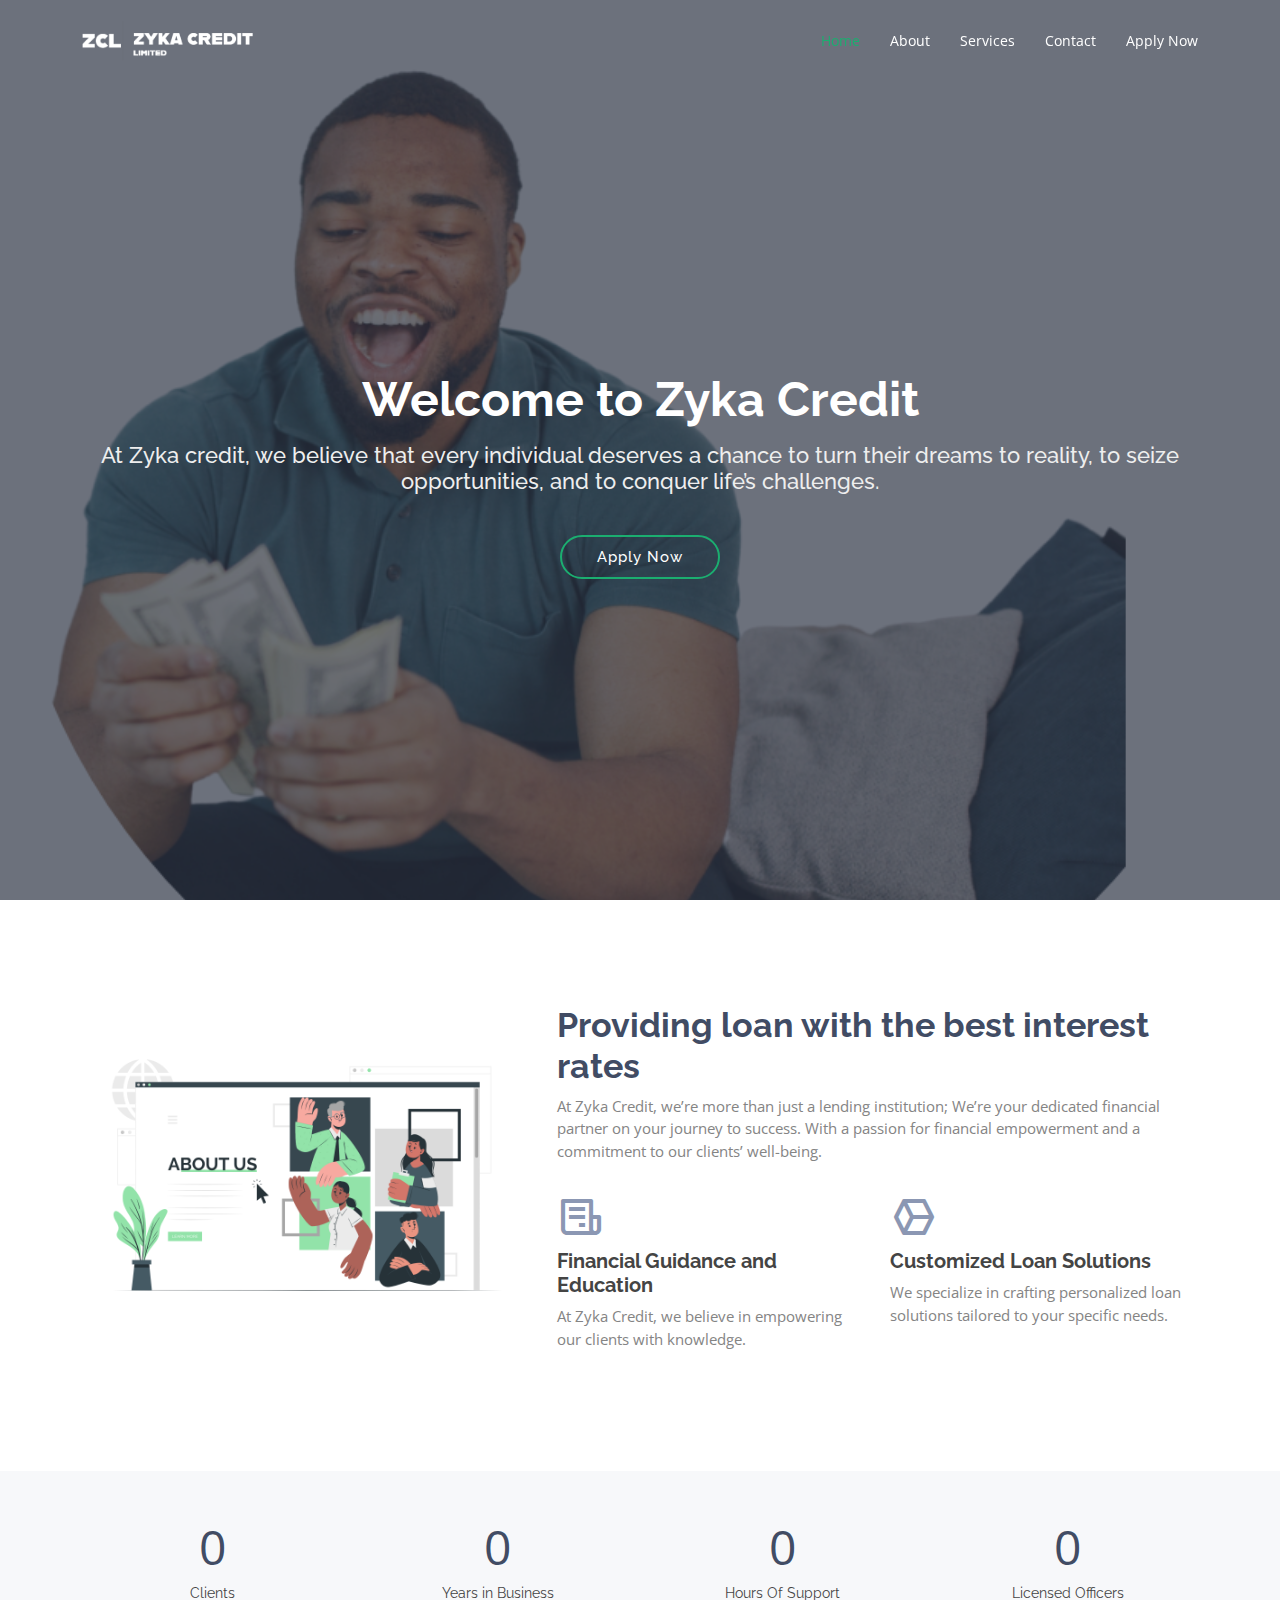
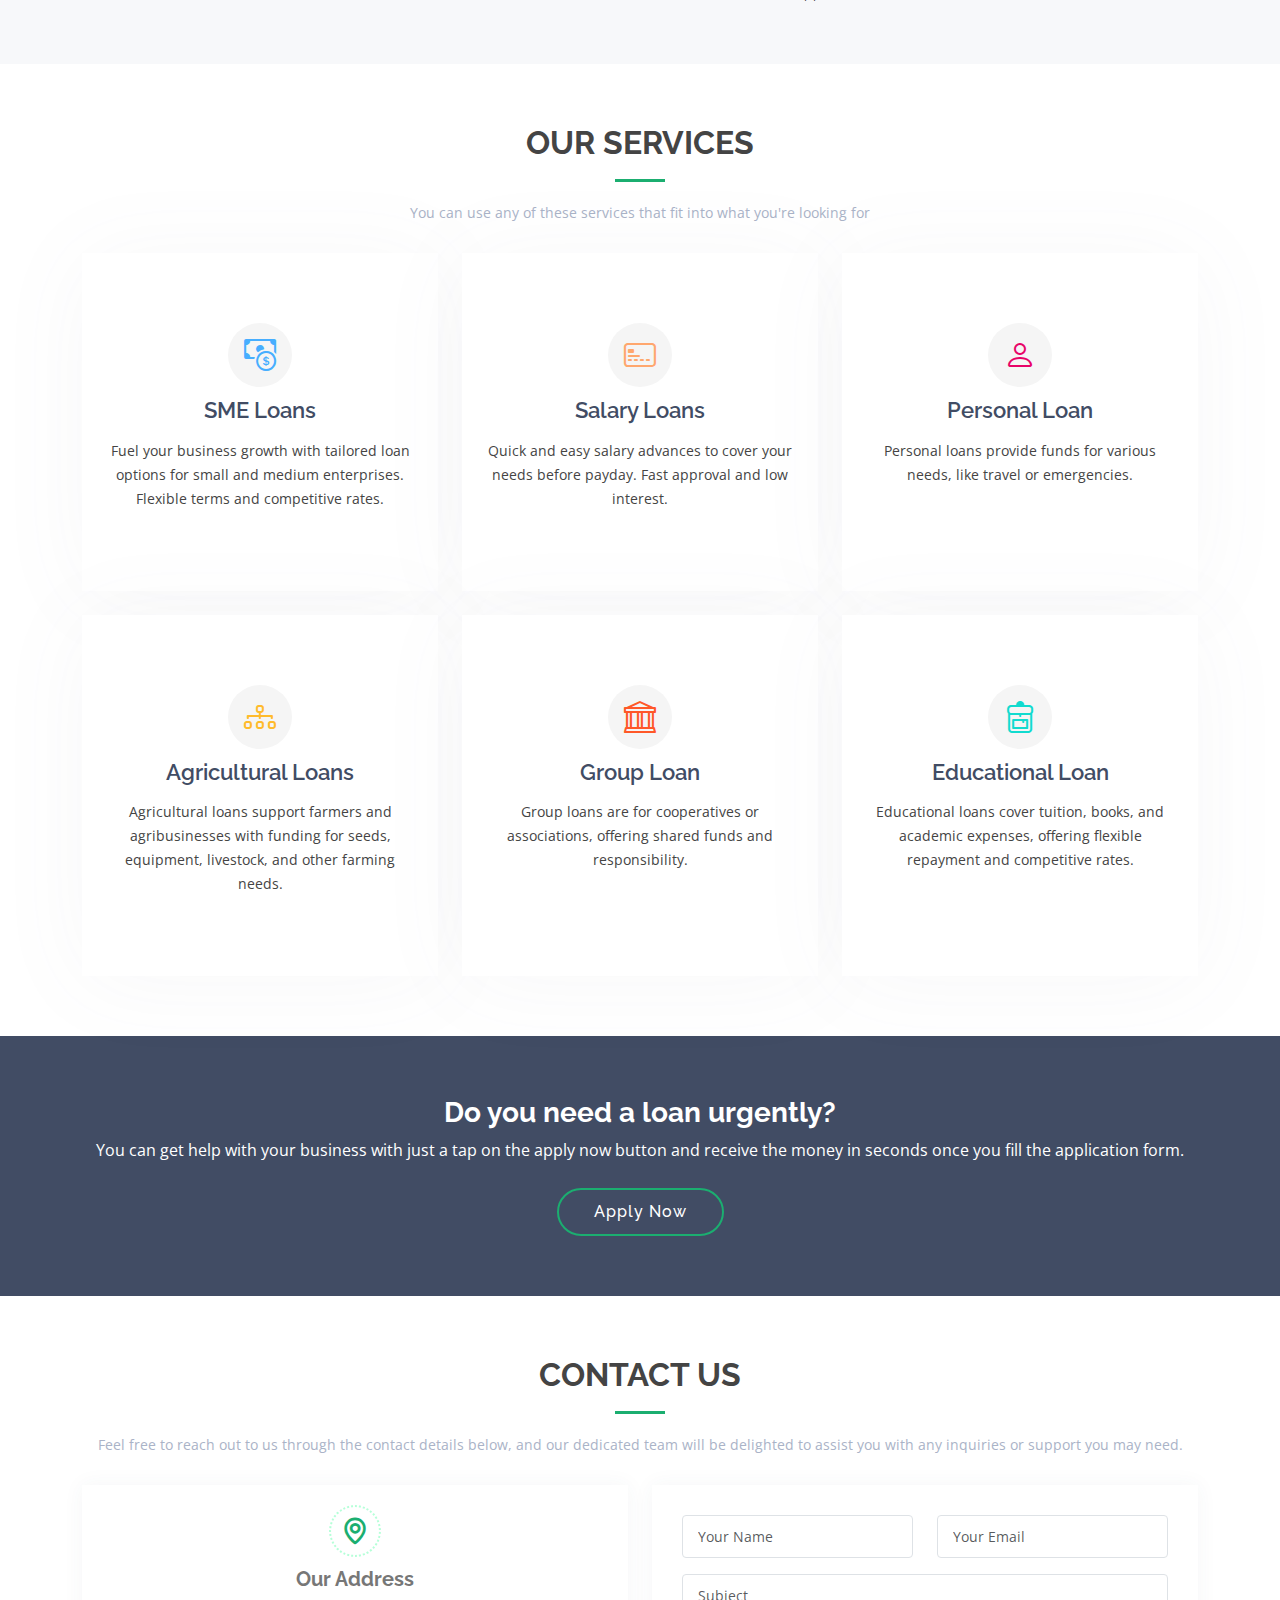
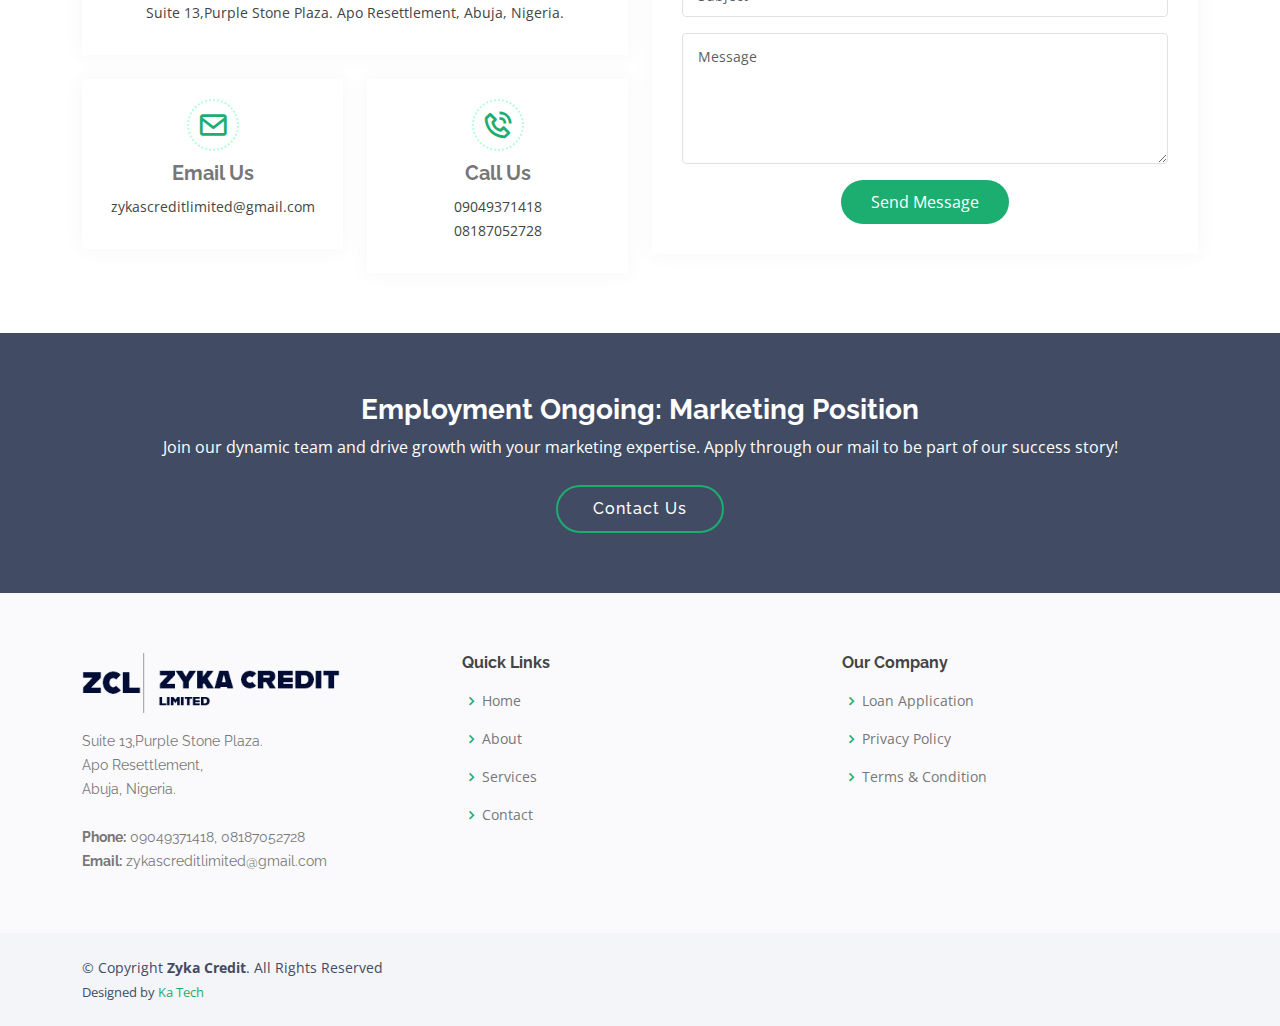
<file: index.html>
<!DOCTYPE html>
<html lang="en">

<head>
  <meta charset="utf-8">
  <meta content="width=device-width, initial-scale=1.0" name="viewport">

  <title>Zyka Credit</title>
  <meta content="" name="description">
  <meta content="" name="keywords">

  <!-- Favicons -->
  <link href="assets/img/favicon.png" rel="icon">
  <link href="assets/img/apple-touch-icon.png" rel="apple-touch-icon">

  <!-- Google Fonts -->
  <link href="https://fonts.googleapis.com/css?family=Open+Sans:300,300i,400,400i,600,600i,700,700i|Raleway:300,300i,400,400i,500,500i,600,600i,700,700i|Poppins:300,300i,400,400i,500,500i,600,600i,700,700i" rel="stylesheet">

  <!-- Vendor CSS Files -->
  <link href="assets/vendor/bootstrap/css/bootstrap.min.css" rel="stylesheet">
  <link href="assets/vendor/bootstrap-icons/bootstrap-icons.css" rel="stylesheet">
  <link href="assets/vendor/boxicons/css/boxicons.min.css" rel="stylesheet">
  <link href="assets/vendor/glightbox/css/glightbox.min.css" rel="stylesheet">
  <link href="assets/vendor/swiper/swiper-bundle.min.css" rel="stylesheet">

  <!-- Template Main CSS File -->
  <link href="assets/css/style.css" rel="stylesheet">

  <!-- =======================================================
  * Template Name: Baker
  * Updated: Sep 18 2023 with Bootstrap v5.3.2
  * Template URL: https://bootstrapmade.com/baker-free-onepage-bootstrap-theme/
  * Author: BootstrapMade.com
  * License: https://bootstrapmade.com/license/
  ======================================================== -->
</head>

<body>

  <!-- ======= Header ======= -->
  <header id="header" class="fixed-top header-transparent">
    <div class="container d-flex align-items-center justify-content-between">

      <a href="index.html">
        <img src="assets/img/zyka/Group 18 (white).png" alt="" class="logo">
      </a>

      <nav id="navbar" class="navbar">
        <ul>
          <li><a class="nav-link scrollto active" href="index.html">Home</a></li>
          <li><a class="nav-link scrollto" href="about.html">About</a></li>
          <li><a class="nav-link scrollto" href="services.html">Services</a></li>
          <li><a class="nav-link scrollto" href="contact.html">Contact</a></li>
          <li><a class="nav-link scrollto" href="apply-now.html">Apply Now</a></li>
        </ul>
        <i class="bi bi-list mobile-nav-toggle"></i>
      </nav><!-- .navbar -->

    </div>
  </header><!-- End Header -->

  <!-- ======= Hero Section ======= -->
  <section id="hero" class="d-flex align-items-center justify-content-center">
    <div class="container position-relative">
      <h1>Welcome to Zyka Credit</h1>
      <h2>
        At Zyka credit, we believe that every individual deserves a chance to turn their dreams to reality, to seize opportunities, and to conquer life’s challenges.
      </h2>
      <a href="apply-now.html" class="btn-get-started scrollto">Apply Now</a>
    </div>
  </section><!-- End Hero -->

  <main id="main">

    <!-- ======= About Section ======= -->
    <section id="about" class="about">
      <div class="container">

        <div class="row align-items-center">
          <div class="col-lg-5">
            <img src="assets/img/zyka/About us page-cuate.png" class="img-fluid" alt="">
          </div>
          <div class="col-lg-7 pt-4 pt-lg-0">
            <h3>Providing loan with the best interest rates</h3>
            <p>
              At Zyka Credit, we’re more than just a lending institution; We’re your dedicated financial partner on your journey to success. With a passion for financial empowerment and a commitment to our clients’ well-being.
            </p>
            <div class="row">
              <div class="col-md-6">
                <i class="bx bx-receipt"></i>
                <h4>Financial Guidance and Education</h4>
                <p>
                  At Zyka Credit, we believe in empowering our clients with knowledge.
                </p>
              </div>
              <div class="col-md-6">
                <i class="bx bx-cube-alt"></i>
                <h4>Customized Loan Solutions</h4>
                <p>
                  We specialize in crafting personalized loan solutions tailored to your specific needs.
                </p>
              </div>
            </div>
          </div>
        </div>

      </div>
    </section><!-- End About Section -->

    <!-- ======= Counts Section ======= -->
    <section id="counts" class="counts section-bg">
      <div class="container">

        <div class="row counters">

          <div class="col-lg-3 col-6 text-center">
            <span data-purecounter-start="0" data-purecounter-end="500" data-purecounter-duration="1" class="purecounter"></span>
            <p>Clients</p>
          </div>

          <div class="col-lg-3 col-6 text-center">
            <span data-purecounter-start="0" data-purecounter-end="5" data-purecounter-duration="1" class="purecounter"></span>
            <p>Years in Business</p>
          </div>

          <div class="col-lg-3 col-6 text-center">
            <span data-purecounter-start="0" data-purecounter-end="24" data-purecounter-duration="1" class="purecounter"></span>
            <p>Hours Of Support</p>
          </div>

          <div class="col-lg-3 col-6 text-center">
            <span data-purecounter-start="0" data-purecounter-end="15" data-purecounter-duration="1" class="purecounter"></span>
            <p>Licensed Officers</p>
          </div>

        </div>

      </div>
    </section><!-- End Counts Section -->

    <!-- ======= Services Section ======= -->
    <section id="services" class="services">
      <div class="container">

        <div class="section-title">
          <h2>Our Services</h2>
          <p>
            You can use any of these services that fit into what you're looking for
          </p>
        </div>

        <div class="row">

          <div class="col-lg-4 col-md-6 d-flex align-items-stretch" data-aos="zoom-in" data-aos-delay="100">
            <div class="icon-box iconbox-blue">
              <div class="icon">
                <i class="bi bi-cash-coin"></i>
              </div>
              <h4><a href="">SME Loans</a></h4>
              <p>
                Fuel your business growth with tailored loan options for small and medium enterprises. Flexible terms and competitive rates.
              </p>
            </div>
          </div>

          <div class="col-lg-4 col-md-6 d-flex align-items-stretch mt-4 mt-md-0" data-aos="zoom-in" data-aos-delay="200">
            <div class="icon-box iconbox-orange ">
              <div class="icon">
                <i class="bi bi-credit-card-2-front"></i>
              </div>
              <h4><a href="">Salary Loans</a></h4>
              <p>
                Quick and easy salary advances to cover your needs before payday. Fast approval and low interest.
              </p>
            </div>
          </div>

          <div class="col-lg-4 col-md-6 d-flex align-items-stretch mt-4 mt-lg-0" data-aos="zoom-in" data-aos-delay="300">
            <div class="icon-box iconbox-pink">
              <div class="icon">
                <i class="bi bi-person"></i>
              </div>
              <h4><a href="">Personal Loan</a></h4>
              <p>
                Personal loans provide funds for various needs, like travel or emergencies.
              </p>
            </div>
          </div>

          <div class="col-lg-4 col-md-6 d-flex align-items-stretch mt-4" data-aos="zoom-in" data-aos-delay="100">
            <div class="icon-box iconbox-yellow">
              <div class="icon">
                <i class="bi bi-diagram-3"></i>
              </div>
              <h4><a href="">Agricultural Loans</a></h4>
              <p>
                Agricultural loans support farmers and agribusinesses with funding for seeds, equipment, livestock, and other farming needs.
              </p>
            </div>
          </div>

          <div class="col-lg-4 col-md-6 d-flex align-items-stretch mt-4" data-aos="zoom-in" data-aos-delay="200">
            <div class="icon-box iconbox-red">
              <div class="icon">
                <i class="bi bi-bank"></i>
              </div>
              <h4><a href="">Group Loan</a></h4>
              <p>
                Group loans are for cooperatives or associations, offering shared funds and responsibility.
              </p>
            </div>
          </div>

          <div class="col-lg-4 col-md-6 d-flex align-items-stretch mt-4" data-aos="zoom-in" data-aos-delay="300">
            <div class="icon-box iconbox-teal">
              <div class="icon">
                <i class="bi bi-backpack4"></i>
              </div>
              <h4><a href="">Educational Loan</a></h4>
              <p>
                Educational loans cover tuition, books, and academic expenses, offering flexible repayment and competitive rates.
              </p>
            </div>
          </div>

        </div>

      </div>
    </section><!-- End Services Section -->

    <!-- ======= Loan Application Cta Section ======= -->
    <section id="cta" class="cta">
      <div class="container">

        <div class="text-center">
          <h3>Do you need a loan urgently?</h3>
          <p>
            You can get help with your business with just a tap on the apply now button and receive the money in seconds once you fill the application form.
          </p>
          <a class="cta-btn" href="apply-now.html">Apply Now</a>
        </div>

      </div>
    </section><!-- End Cta Section -->

    <!-- ======= Contact Section ======= -->
    <section id="contact" class="contact">
      <div class="container">

        <div class="section-title">
          <h2>Contact Us</h2>
          <p>
            Feel free to reach out to us through the contact details below, and our dedicated team will be delighted to assist you with any inquiries or support you may need.
          </p>
        </div>

        <div class="row">

          <div class="col-lg-6">

            <div class="row">
              <div class="col-md-12">
                <div class="info-box">
                  <i class="bx bx-map"></i>
                  <h3>Our Address</h3>
                  <p>Suite 13,Purple Stone Plaza. Apo Resettlement, Abuja, Nigeria.</p>
                </div>
              </div>
              <div class="col-md-6">
                <div class="info-box mt-4">
                  <i class="bx bx-envelope"></i>
                  <h3>Email Us</h3>
                  <p>
                    zykascreditlimited@gmail.com
                  </p>
                </div>
              </div>
              <div class="col-md-6">
                <div class="info-box mt-4">
                  <i class="bx bx-phone-call"></i>
                  <h3>Call Us</h3>
                  <p>09049371418</p>
                  <p>08187052728</p>
                </div>
              </div>
            </div>

          </div>

          <div class="col-lg-6">
            <form action="" method="post" role="form" class="php-email-form" id="contact-form">
              <div class="row">
                <div class="col-md-6 form-group">
                  <input type="text" name="user_name" class="form-control" id="name" placeholder="Your Name" required>
                </div>
                <div class="col-md-6 form-group mt-3 mt-md-0">
                  <input type="email" class="form-control" name="user_email" id="email" placeholder="Your Email" required>
                </div>
              </div>
              <div class="form-group mt-3">
                <input type="text" class="form-control" name="user_subject" id="subject" placeholder="Subject" required>
              </div>
              <div class="form-group mt-3">
                <textarea class="form-control" name="user_message" rows="5" placeholder="Message" required></textarea>
              </div>
              <div class="form-group d-none">
                <input type="text" class="form-control" name="first_name">
                <div class="validate"></div>
              </div>
              <div class="my-3">
                <p id="contact-message" class="fs-6"></p>
              </div>
              <div class="text-center"><button type="submit">Send Message</button></div>
            </form>
          </div>

        </div>

      </div>
    </section><!-- End Contact Section -->

    <!-- ======= Apply for job Cta Section ======= -->
    <section id="cta" class="cta">
      <div class="container">

        <div class="text-center">
          <h3>Employment Ongoing: Marketing Position</h3>
          <p>
            Join our dynamic team and drive growth with your marketing expertise. Apply through our mail to be part of our success story!
          </p>
          <a class="cta-btn" href="contact.html">Contact Us</a>
        </div>

      </div>
    </section><!-- End Cta Section -->

  </main><!-- End #main -->

  <!-- ======= Footer ======= -->
  <footer id="footer">

    <div class="footer-top">
      <div class="container">
        <div class="row">

          <div class="col-lg-4 col-md-6 footer-contact">
            <a href="index.html">
              <img src="assets/img/zyka/Group 18.png" alt="Company's Logo" class="logo">
            </a>
            <p class="mt-3">
              Suite 13,Purple Stone Plaza. <br>
              Apo Resettlement,<br>
              Abuja, Nigeria. <br><br>
              <strong>Phone:</strong> 09049371418,  08187052728 <br>
              <strong>Email:</strong> zykascreditlimited@gmail.com  <br>
            </p>
          </div>

          <div class="col-lg-4 col-md-6 footer-links">
            <h4>Quick Links</h4>
            <ul>
              <li><i class="bx bx-chevron-right"></i> <a href="index.html">Home</a></li>
              <li><i class="bx bx-chevron-right"></i> <a href="about.html">About</a></li>
              <li><i class="bx bx-chevron-right"></i> <a href="services.html">Services</a></li>
              <li><i class="bx bx-chevron-right"></i> <a href="contact.html">Contact</a></li>
            </ul>
          </div>

          <div class="col-lg-4 col-md-6 footer-links">
            <h4>Our Company</h4>
            <ul>
              <li><i class="bx bx-chevron-right"></i> <a href="apply-now.html">Loan Application</a></li>
              <li><i class="bx bx-chevron-right"></i> <a href="privacy-policy.html">Privacy Policy</a></li>
              <li><i class="bx bx-chevron-right"></i> <a href="terms-condition.html">Terms & Condition</a></li>
            </ul>
          </div>

        </div>
      </div>
    </div>

    <div class="container d-md-flex py-4">

      <div class="me-md-auto text-center text-md-start">
        <div class="copyright">
          &copy; Copyright <strong><span>Zyka Credit</span></strong>. All Rights Reserved
        </div>
        <div class="credits">
          Designed by <a href="https://ajosedamilare.com/" target="_blank">Ka Tech</a>
        </div>
      </div>
      <!--
        <div class="social-links text-center text-md-right pt-3 pt-md-0">
        <a href="#" class="twitter"><i class="bx bxl-twitter"></i></a>
        <a href="#" class="facebook"><i class="bx bxl-facebook"></i></a>
        <a href="#" class="instagram"><i class="bx bxl-instagram"></i></a>
        <a href="#" class="google-plus"><i class="bx bxl-skype"></i></a>
        <a href="#" class="linkedin"><i class="bx bxl-linkedin"></i></a>
        </div>
      -->
    </div>
  </footer><!-- End Footer -->

  <a href="index.html" class="back-to-top d-flex align-items-center justify-content-center"><i class="bi bi-arrow-up-short"></i></a>

  <!-- Vendor JS Files -->
  <script src="assets/vendor/purecounter/purecounter_vanilla.js"></script>
  <script src="assets/vendor/bootstrap/js/bootstrap.bundle.min.js"></script>
  <script src="assets/vendor/glightbox/js/glightbox.min.js"></script>
  <script src="assets/vendor/isotope-layout/isotope.pkgd.min.js"></script>
  <script src="assets/vendor/swiper/swiper-bundle.min.js"></script>
  <script src="assets/vendor/php-email-form/validate.js"></script>

  <!-- Template Main JS File -->
  <script src="assets/js/main.js"></script>

</body>

</html>
</file>
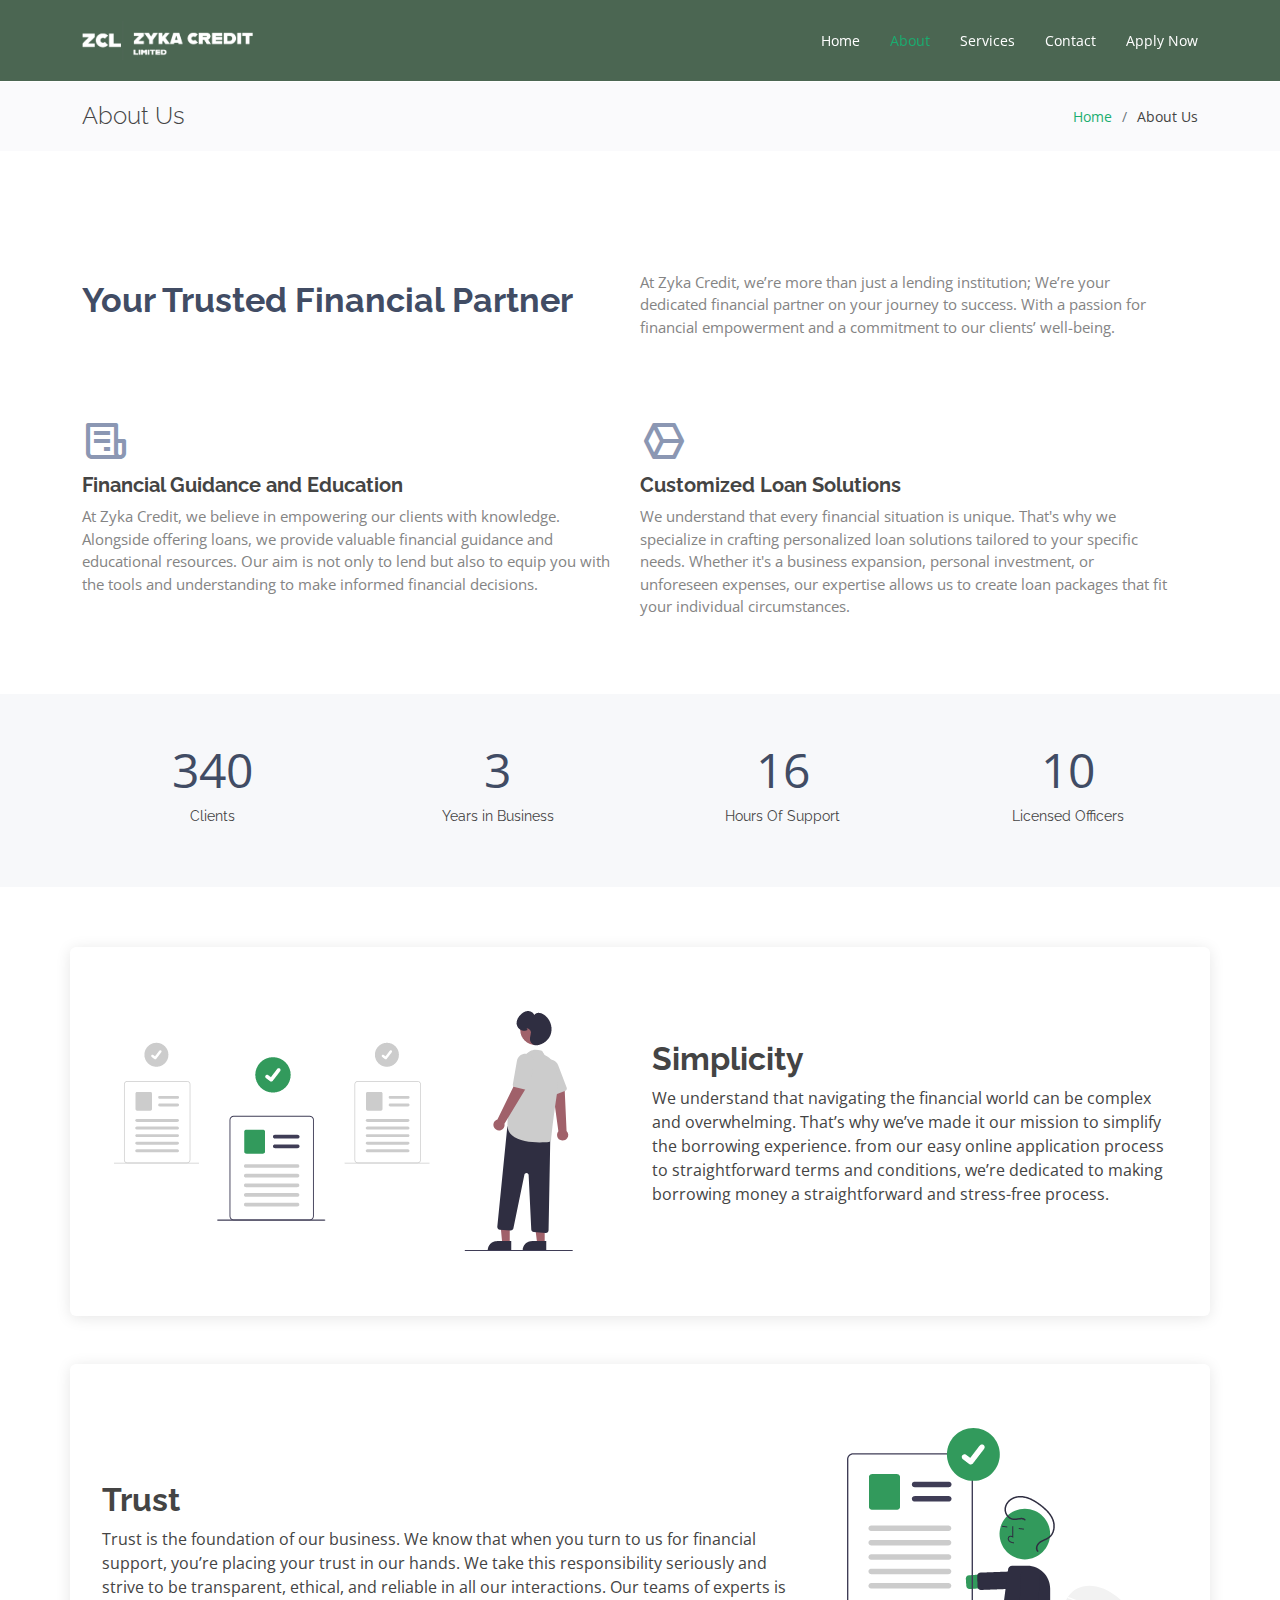
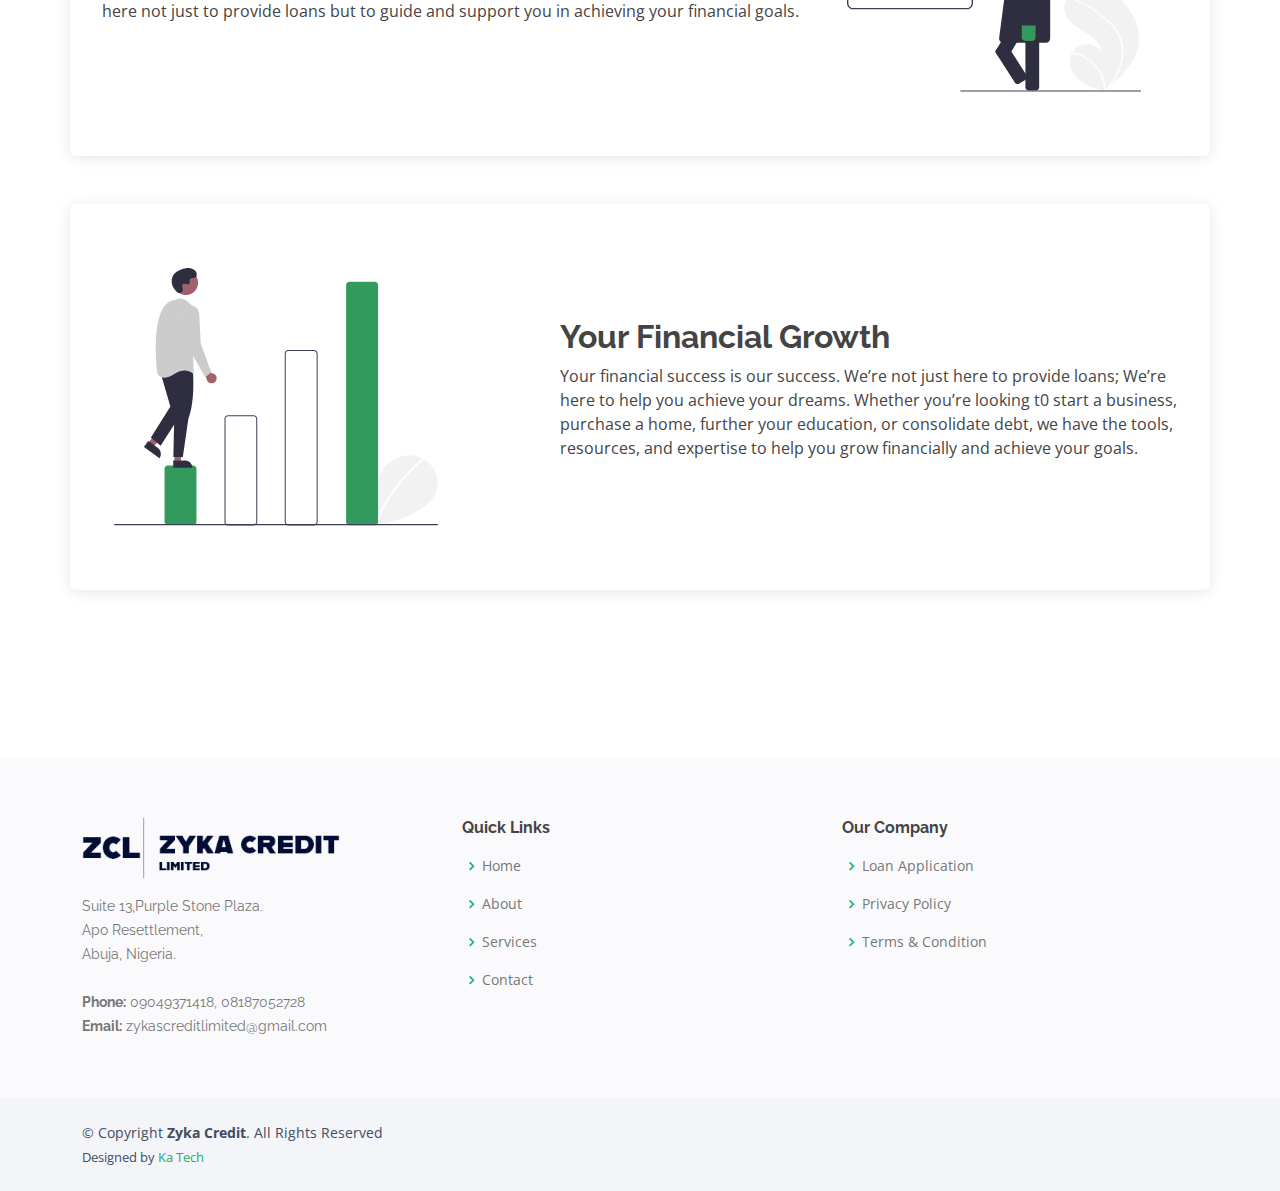
<file: about.html>
<!DOCTYPE html>
<html lang="en">

<head>
  <meta charset="utf-8">
  <meta content="width=device-width, initial-scale=1.0" name="viewport">

  <title>Zyka Credit | About Us</title>
  <meta content="" name="description">
  <meta content="" name="keywords">

  <!-- Favicons -->
  <link href="assets/img/favicon.png" rel="icon">
  <link href="assets/img/apple-touch-icon.png" rel="apple-touch-icon">

  <!-- Google Fonts -->
  <link href="https://fonts.googleapis.com/css?family=Open+Sans:300,300i,400,400i,600,600i,700,700i|Raleway:300,300i,400,400i,500,500i,600,600i,700,700i|Poppins:300,300i,400,400i,500,500i,600,600i,700,700i" rel="stylesheet">

  <!-- Vendor CSS Files -->
  <link href="assets/vendor/bootstrap/css/bootstrap.min.css" rel="stylesheet">
  <link href="assets/vendor/bootstrap-icons/bootstrap-icons.css" rel="stylesheet">
  <link href="assets/vendor/boxicons/css/boxicons.min.css" rel="stylesheet">
  <link href="assets/vendor/glightbox/css/glightbox.min.css" rel="stylesheet">
  <link href="assets/vendor/swiper/swiper-bundle.min.css" rel="stylesheet">

  <!-- Template Main CSS File -->
  <link href="assets/css/style.css" rel="stylesheet">

</head>

<body>

  <!-- ======= Header ======= -->
  <header id="header" class="fixed-top ">
    <div class="container d-flex align-items-center justify-content-between">

      <a href="index.html" class="logo"><img src="assets/img/zyka/Group 18 (white).png" alt="" class="img-fluid"></a>

      <nav id="navbar" class="navbar">
        <ul>
          <li><a class="nav-link scrollto" href="index.html">Home</a></li>
          <li><a class="nav-link scrollto active" href="about.html">About</a></li>
          <li><a class="nav-link scrollto" href="services.html">Services</a></li>
          <li><a class="nav-link scrollto" href="contact.html">Contact</a></li>
          <li><a class="nav-link scrollto" href="apply-now.html">Apply Now</a></li>
        </ul>
        <i class="bi bi-list mobile-nav-toggle"></i>
      </nav><!-- .navbar -->

    </div>
  </header><!-- End Header -->

  <main id="main">

    <!-- ======= Breadcrumbs ======= -->
    <section class="breadcrumbs">
      <div class="container">

        <div class="d-flex justify-content-between align-items-center">
          <h2>About Us</h2>
          <ol>
            <li><a href="index.html">Home</a></li>
            <li>About Us</li>
          </ol>
        </div>

      </div>
    </section><!-- End Breadcrumbs -->

    <section class="inner-page">
          <!-- ======= About Section ======= -->
        <section id="about" class="about">
          <div class="container">

            <div class="row">
                <div class="row d-flex align-items-center">
                  <div class="col-lg-6 col-sm-12 mb-3">
                    <h3>Your Trusted Financial Partner</h3>
                  </div>
                  <div class="col-lg-6 col-sm-12">
                    <p>
                      At Zyka Credit, we’re more than just a lending institution; We’re your dedicated financial partner on your journey to success. With a passion for financial empowerment and a commitment to our clients’ well-being.
                    </p>
                  </div>
                </div>
                <div class="row mt-5">
                  <div class="col-md-6">
                    <i class="bx bx-receipt"></i>
                    <h4>Financial Guidance and Education</h4>
                    <p>
                      At Zyka Credit, we believe in empowering our clients with knowledge. Alongside offering loans, we provide valuable financial guidance and educational resources. Our aim is not only to lend but also to equip you with the tools and understanding to make informed financial decisions.
                    </p>
                  </div>
                  <div class="col-md-6">
                    <i class="bx bx-cube-alt"></i>
                    <h4>Customized Loan Solutions</h4>
                    <p>
                      We understand that every financial situation is unique. That's why we specialize in crafting personalized loan solutions tailored to your specific needs. Whether it's a business expansion, personal investment, or unforeseen expenses, our expertise allows us to create loan packages that fit your individual circumstances.
                    </p>
                  </div>
                </div>
              </div>
            </div>

          </div>
        </section><!-- End About Section -->

        <!-- ======= Counts Section ======= -->
        <section id="counts" class="counts section-bg">
          <div class="container">

            <div class="row counters">

              <div class="col-lg-3 col-6 text-center">
                <span data-purecounter-start="0" data-purecounter-end="500" data-purecounter-duration="1" class="purecounter"></span>
                <p>Clients</p>
              </div>

              <div class="col-lg-3 col-6 text-center">
                <span data-purecounter-start="0" data-purecounter-end="5" data-purecounter-duration="1" class="purecounter"></span>
                <p>Years in Business</p>
              </div>

              <div class="col-lg-3 col-6 text-center">
                <span data-purecounter-start="0" data-purecounter-end="24" data-purecounter-duration="1" class="purecounter"></span>
                <p>Hours Of Support</p>
              </div>

              <div class="col-lg-3 col-6 text-center">
                <span data-purecounter-start="0" data-purecounter-end="15" data-purecounter-duration="1" class="purecounter"></span>
                <p>Licensed Officers</p>
              </div>

            </div>

          </div>
        </section><!-- End Counts Section -->

        <section class="listing">
          <div class="container mb-5">

            <div class="game projects__card">
              <div class="row align-items-center box">
                <div class="col-lg-6 p-4">
                  <img src="assets/img/zyka/Group 5.png" alt="" class="pipins">
                </div>
                <div class="col-lg-6 pt-4 pt-lg-0">
                  <h2 class="fw-bold fs-2">Simplicity</h2>
                  <p>
                    We understand that navigating the financial world can be complex and overwhelming. That’s why we’ve made it our mission to simplify the borrowing experience. from our easy online application process to straightforward terms and conditions, we’re dedicated to making borrowing money a straightforward and stress-free process. 
                  </p>
                </div>
              </div>
            </div>

            <div class="game projects__card">
              <div class="row align-items-center box mt-5">
                <div class="col-lg-4 p-4">
                  <img src="assets/img/zyka/Group 6.png" alt="" class="pipins">
                </div>
                <div class="col-lg-8 pt-4 pt-lg-0 order-lg-first">
                  <h2 class="fw-bold fs-2">Trust</h2>
                  <p>
                    Trust is the foundation of our business. We know that when you turn to us for financial support, you’re placing your trust in our hands. We take this responsibility seriously and strive to be transparent, ethical, and reliable in all our interactions. Our teams of experts is here not just to provide loans but to guide and support you in achieving your financial goals.
                  </p>
                </div>
              </div>
            </div>

            <div class="game projects__card">
              <div class="row align-items-center box mt-5">
                <div class="col-lg-5 p-4">
                  <img src="assets/img/zyka/Group 8.png" alt="" class="pipins">
                </div>
                <div class="col-lg-7 pt-4 pt-lg-0">
                  <h2 class="fw-bold fs-2">Your Financial Growth</h2>
                  <p>
                    Your financial success is our success. We’re not just here to provide loans; We’re here to help you achieve your dreams. Whether you’re looking t0 start a business, purchase a home, further your education, or consolidate debt, we have the tools, resources, and expertise to help you grow financially and achieve your goals.
                  </p>
                </div>
              </div>
            </div>

          </div>
        </section>      


    </section>

  </main><!-- End #main -->

  <!-- ======= Footer ======= -->
  <footer id="footer">

    <div class="footer-top">
      <div class="container">
        <div class="row">

          <div class="col-lg-4 col-md-6 footer-contact">
            <a href="index.html">
              <img src="assets/img/zyka/Group 18.png" alt="Company's Logo" class="logo">
            </a>
            <p class="mt-3">
              Suite 13,Purple Stone Plaza. <br>
              Apo Resettlement,<br>
              Abuja, Nigeria. <br><br>
              <strong>Phone:</strong> 09049371418,  08187052728 <br>
              <strong>Email:</strong> zykascreditlimited@gmail.com  <br>
            </p>
          </div>

          <div class="col-lg-4 col-md-6 footer-links">
            <h4>Quick Links</h4>
            <ul>
              <li><i class="bx bx-chevron-right"></i> <a href="index.html">Home</a></li>
              <li><i class="bx bx-chevron-right"></i> <a href="about.html">About</a></li>
              <li><i class="bx bx-chevron-right"></i> <a href="services.html">Services</a></li>
              <li><i class="bx bx-chevron-right"></i> <a href="contact.html">Contact</a></li>
            </ul>
          </div>

          <div class="col-lg-4 col-md-6 footer-links">
            <h4>Our Company</h4>
            <ul>
              <li><i class="bx bx-chevron-right"></i> <a href="apply-now.html">Loan Application</a></li>
              <li><i class="bx bx-chevron-right"></i> <a href="privacy-policy.html">Privacy Policy</a></li>
              <li><i class="bx bx-chevron-right"></i> <a href="terms-condition.html">Terms & Condition</a></li>
            </ul>
          </div>

        </div>
      </div>
    </div>

    <div class="container d-md-flex py-4">

      <div class="me-md-auto text-center text-md-start">
        <div class="copyright">
          &copy; Copyright <strong><span>Zyka Credit</span></strong>. All Rights Reserved
        </div>
        <div class="credits">
          Designed by <a href="https://ajosedamilare.com/" target="_blank">Ka Tech</a>
        </div>
      </div>
      <!--
        <div class="social-links text-center text-md-right pt-3 pt-md-0">
        <a href="#" class="twitter"><i class="bx bxl-twitter"></i></a>
        <a href="#" class="facebook"><i class="bx bxl-facebook"></i></a>
        <a href="#" class="instagram"><i class="bx bxl-instagram"></i></a>
        <a href="#" class="google-plus"><i class="bx bxl-skype"></i></a>
        <a href="#" class="linkedin"><i class="bx bxl-linkedin"></i></a>
        </div>
      -->
    </div>
  </footer><!-- End Footer -->

  <a href="about.html" class="back-to-top d-flex align-items-center justify-content-center"><i class="bi bi-arrow-up-short"></i></a>

  <!-- Vendor JS Files -->
  <script src="assets/vendor/purecounter/purecounter_vanilla.js"></script>
  <script src="assets/vendor/bootstrap/js/bootstrap.bundle.min.js"></script>
  <script src="assets/vendor/glightbox/js/glightbox.min.js"></script>
  <script src="assets/vendor/isotope-layout/isotope.pkgd.min.js"></script>
  <script src="assets/vendor/swiper/swiper-bundle.min.js"></script>
  <script src="assets/vendor/php-email-form/validate.js"></script>

  <!-- Template Main JS File -->
  <script src="assets/js/main.js"></script>

</body>

</html>
</file>
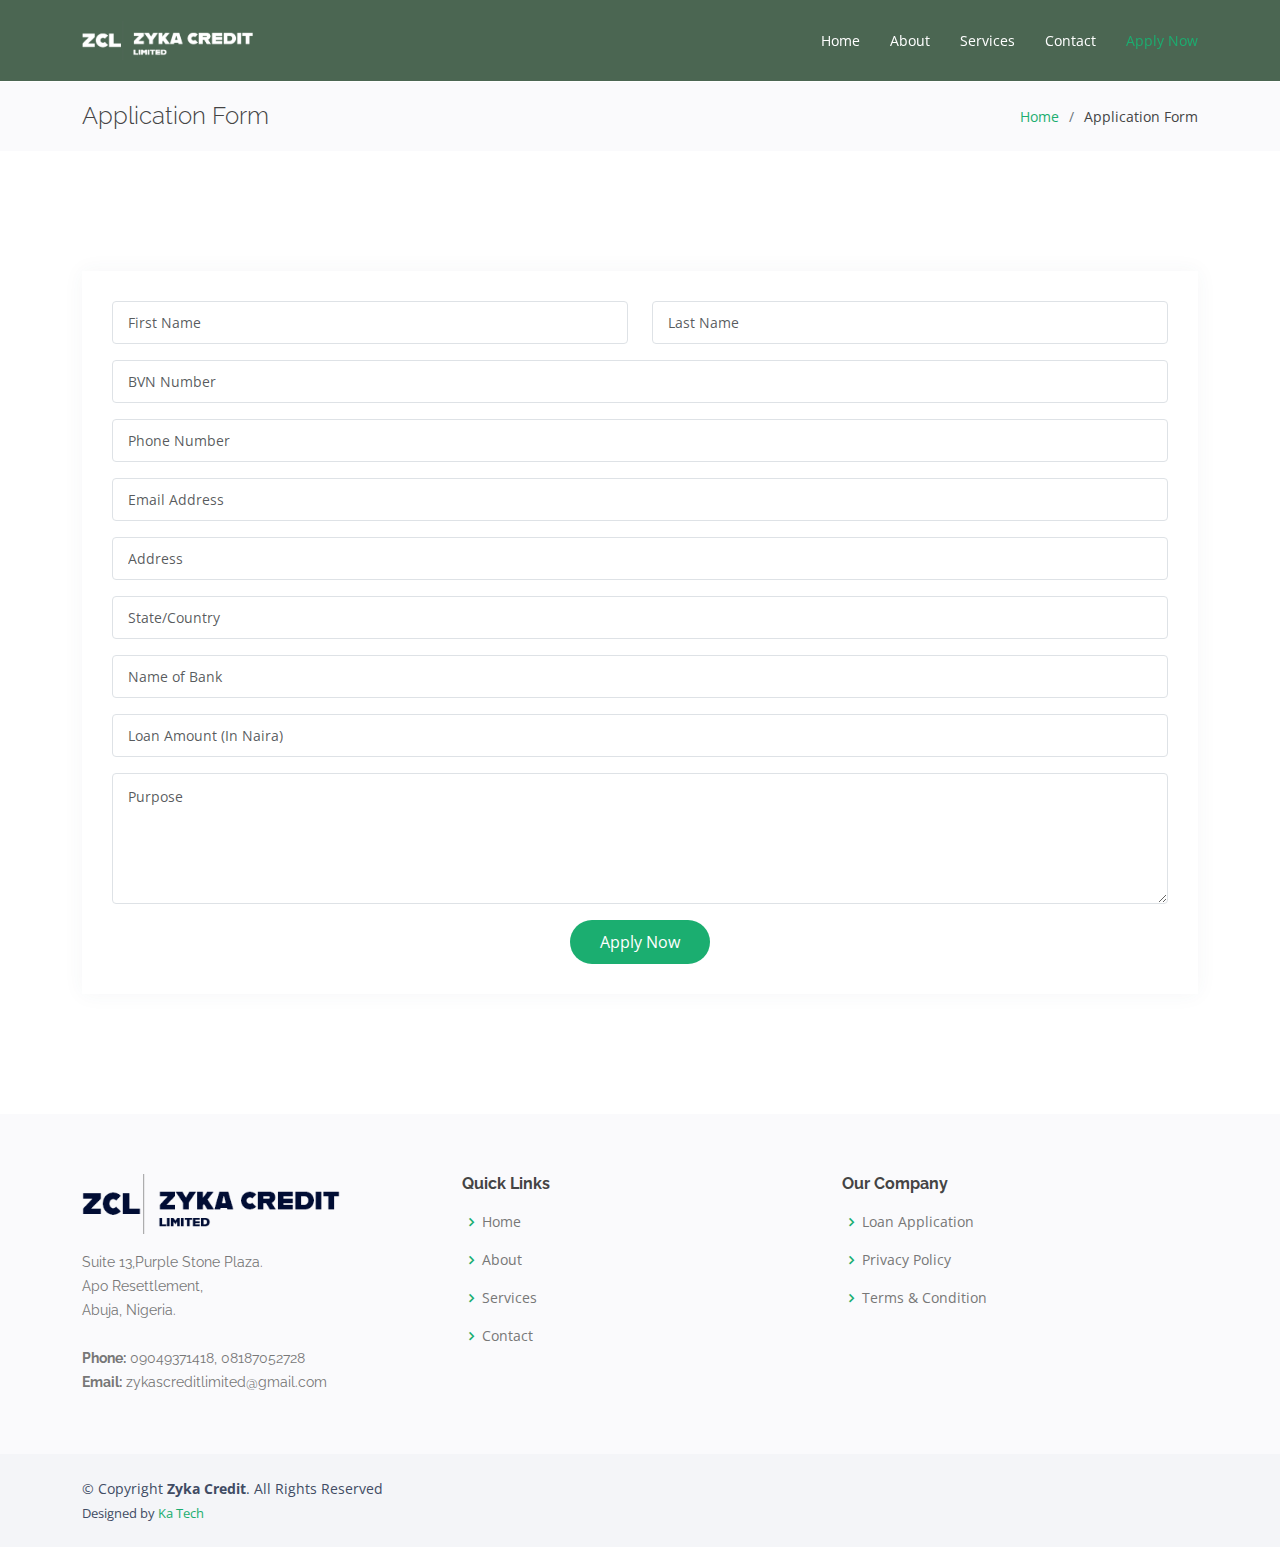
<file: apply-now.html>
<!DOCTYPE html>
<html lang="en">

<head>
  <meta charset="utf-8">
  <meta content="width=device-width, initial-scale=1.0" name="viewport">

  <title>Zyka Credit | Application Form</title>
  <meta content="" name="description">
  <meta content="" name="keywords">

  <!-- Favicons -->
  <link href="assets/img/favicon.png" rel="icon">
  <link href="assets/img/apple-touch-icon.png" rel="apple-touch-icon">

  <!-- Google Fonts -->
  <link href="https://fonts.googleapis.com/css?family=Open+Sans:300,300i,400,400i,600,600i,700,700i|Raleway:300,300i,400,400i,500,500i,600,600i,700,700i|Poppins:300,300i,400,400i,500,500i,600,600i,700,700i" rel="stylesheet">

  <!-- Vendor CSS Files -->
  <link href="assets/vendor/bootstrap/css/bootstrap.min.css" rel="stylesheet">
  <link href="assets/vendor/bootstrap-icons/bootstrap-icons.css" rel="stylesheet">
  <link href="assets/vendor/boxicons/css/boxicons.min.css" rel="stylesheet">
  <link href="assets/vendor/glightbox/css/glightbox.min.css" rel="stylesheet">
  <link href="assets/vendor/swiper/swiper-bundle.min.css" rel="stylesheet">

  <!-- Template Main CSS File -->
  <link href="assets/css/style.css" rel="stylesheet">

</head>

<body>

  <!-- ======= Header ======= -->
  <header id="header" class="fixed-top ">
    <div class="container d-flex align-items-center justify-content-between">

      <a href="index.html" class="logo"><img src="assets/img/zyka/Group 18 (white).png" alt="" class="img-fluid"></a>

      <nav id="navbar" class="navbar">
        <ul>
          <li><a class="nav-link scrollto" href="index.html">Home</a></li>
          <li><a class="nav-link scrollto" href="about.html">About</a></li>
          <li><a class="nav-link scrollto" href="services.html">Services</a></li>
          <li><a class="nav-link scrollto" href="contact.html">Contact</a></li>
          <li><a class="nav-link scrollto active" href="apply-now.html">Apply Now</a></li>
        </ul>
        <i class="bi bi-list mobile-nav-toggle"></i>
      </nav><!-- .navbar -->

    </div>
  </header><!-- End Header -->

  <main id="main">

    <!-- ======= Breadcrumbs ======= -->
    <section class="breadcrumbs">
      <div class="container">

        <div class="d-flex justify-content-between align-items-center">
          <h2>Application Form</h2>
          <ol>
            <li><a href="index.html">Home</a></li>
            <li>Application Form</li>
          </ol>
        </div>

      </div>
    </section><!-- End Breadcrumbs -->

    <section class="inner-page">
        

        <!-- ======= Contact Section ======= -->
        <section id="contact" class="contact">
            <div class="container">
            <div class="row">
                 
                <div class="col-lg-12">
                <form action="forms/contact.php" method="post" role="form" class="php-email-form">
                    <div class="row">
                        <div class="col-md-6 form-group">
                            <input type="text" name="first_name" class="form-control" id="name" placeholder="First Name" required>
                        </div>
                        <div class="col-md-6 form-group mt-3 mt-md-0">
                            <input type="text" name="last_name" class="form-control" id="name" placeholder="Last Name" required>
                        </div>
                    </div>
                    <div class="form-group mt-3">
                        <input type="number" class="form-control" name="bvn" id="subject" placeholder="BVN Number" required>
                    </div>
                    <div class="form-group mt-3">
                        <input type="tel" class="form-control" name="phone_no" id="phone" placeholder="Phone Number" required>
                    </div>
                    <div class="form-group mt-3">
                        <input type="email" class="form-control" name="email_address" id="email" placeholder="Email Address" required>
                    </div>
                    <div class="form-group mt-3">
                        <input type="text" class="form-control" name="address" id="address" placeholder="Address" required>
                    </div>
                    <div class="form-group mt-3">
                        <input type="text" class="form-control" name="state_country" id="subject" placeholder="State/Country" required>
                    </div>
                    <div class="form-group mt-3">
                        <input type="text" class="form-control" name="bank" id="subject" placeholder="Name of Bank" required>
                    </div>
                    <div class="form-group mt-3">
                        <input type="text" class="form-control" name="loan" id="subject" placeholder="Loan Amount (In Naira)" required>
                    </div>
                    <div class="form-group mt-3">
                        <textarea class="form-control" name="purpose" rows="5" placeholder="Purpose" required></textarea>
                    </div>
                    <div class="my-3">
                      <p id="contact-message" class="fs-6"></p>
                    </div>
                    <div class="text-center"><button type="submit">Apply Now</button></div>
                </form>
                </div>
    
            </div>
    
            </div>
        </section><!-- End Contact Section -->

    </section>

  </main><!-- End #main -->

  <!-- ======= Footer ======= -->
  <footer id="footer">

    <div class="footer-top">
      <div class="container">
        <div class="row">

          <div class="col-lg-4 col-md-6 footer-contact">
            <a href="index.html">
              <img src="assets/img/zyka/Group 18.png" alt="Company's Logo" class="logo">
            </a>
            <p class="mt-3">
              Suite 13,Purple Stone Plaza. <br>
              Apo Resettlement,<br>
              Abuja, Nigeria. <br><br>
              <strong>Phone:</strong> 09049371418,  08187052728 <br>
              <strong>Email:</strong> zykascreditlimited@gmail.com  <br>
            </p>
          </div>

          <div class="col-lg-4 col-md-6 footer-links">
            <h4>Quick Links</h4>
            <ul>
              <li><i class="bx bx-chevron-right"></i> <a href="index.html">Home</a></li>
              <li><i class="bx bx-chevron-right"></i> <a href="about.html">About</a></li>
              <li><i class="bx bx-chevron-right"></i> <a href="services.html">Services</a></li>
              <li><i class="bx bx-chevron-right"></i> <a href="contact.html">Contact</a></li>
            </ul>
          </div>

          <div class="col-lg-4 col-md-6 footer-links">
            <h4>Our Company</h4>
            <ul>
              <li><i class="bx bx-chevron-right"></i> <a href="apply-now.html">Loan Application</a></li>
              <li><i class="bx bx-chevron-right"></i> <a href="privacy-policy.html">Privacy Policy</a></li>
              <li><i class="bx bx-chevron-right"></i> <a href="terms-condition.html">Terms & Condition</a></li>
            </ul>
          </div>

        </div>
      </div>
    </div>

    <div class="container d-md-flex py-4">

      <div class="me-md-auto text-center text-md-start">
        <div class="copyright">
          &copy; Copyright <strong><span>Zyka Credit</span></strong>. All Rights Reserved
        </div>
        <div class="credits">
          Designed by <a href="https://ajosedamilare.com/" target="_blank">Ka Tech</a>
        </div>
      </div>
      <!--
        <div class="social-links text-center text-md-right pt-3 pt-md-0">
        <a href="#" class="twitter"><i class="bx bxl-twitter"></i></a>
        <a href="#" class="facebook"><i class="bx bxl-facebook"></i></a>
        <a href="#" class="instagram"><i class="bx bxl-instagram"></i></a>
        <a href="#" class="google-plus"><i class="bx bxl-skype"></i></a>
        <a href="#" class="linkedin"><i class="bx bxl-linkedin"></i></a>
        </div>
      -->
    </div>
  </footer><!-- End Footer -->

  <a href="apply-now.html" class="back-to-top d-flex align-items-center justify-content-center"><i class="bi bi-arrow-up-short"></i></a>

  <!-- Vendor JS Files -->
  <script src="assets/vendor/purecounter/purecounter_vanilla.js"></script>
  <script src="assets/vendor/bootstrap/js/bootstrap.bundle.min.js"></script>
  <script src="assets/vendor/glightbox/js/glightbox.min.js"></script>
  <script src="assets/vendor/isotope-layout/isotope.pkgd.min.js"></script>
  <script src="assets/vendor/swiper/swiper-bundle.min.js"></script>
  <script src="assets/vendor/php-email-form/validate.js"></script>

  <!-- Template Main JS File -->
  <script src="assets/js/main.js"></script>

</body>

</html>
</file>
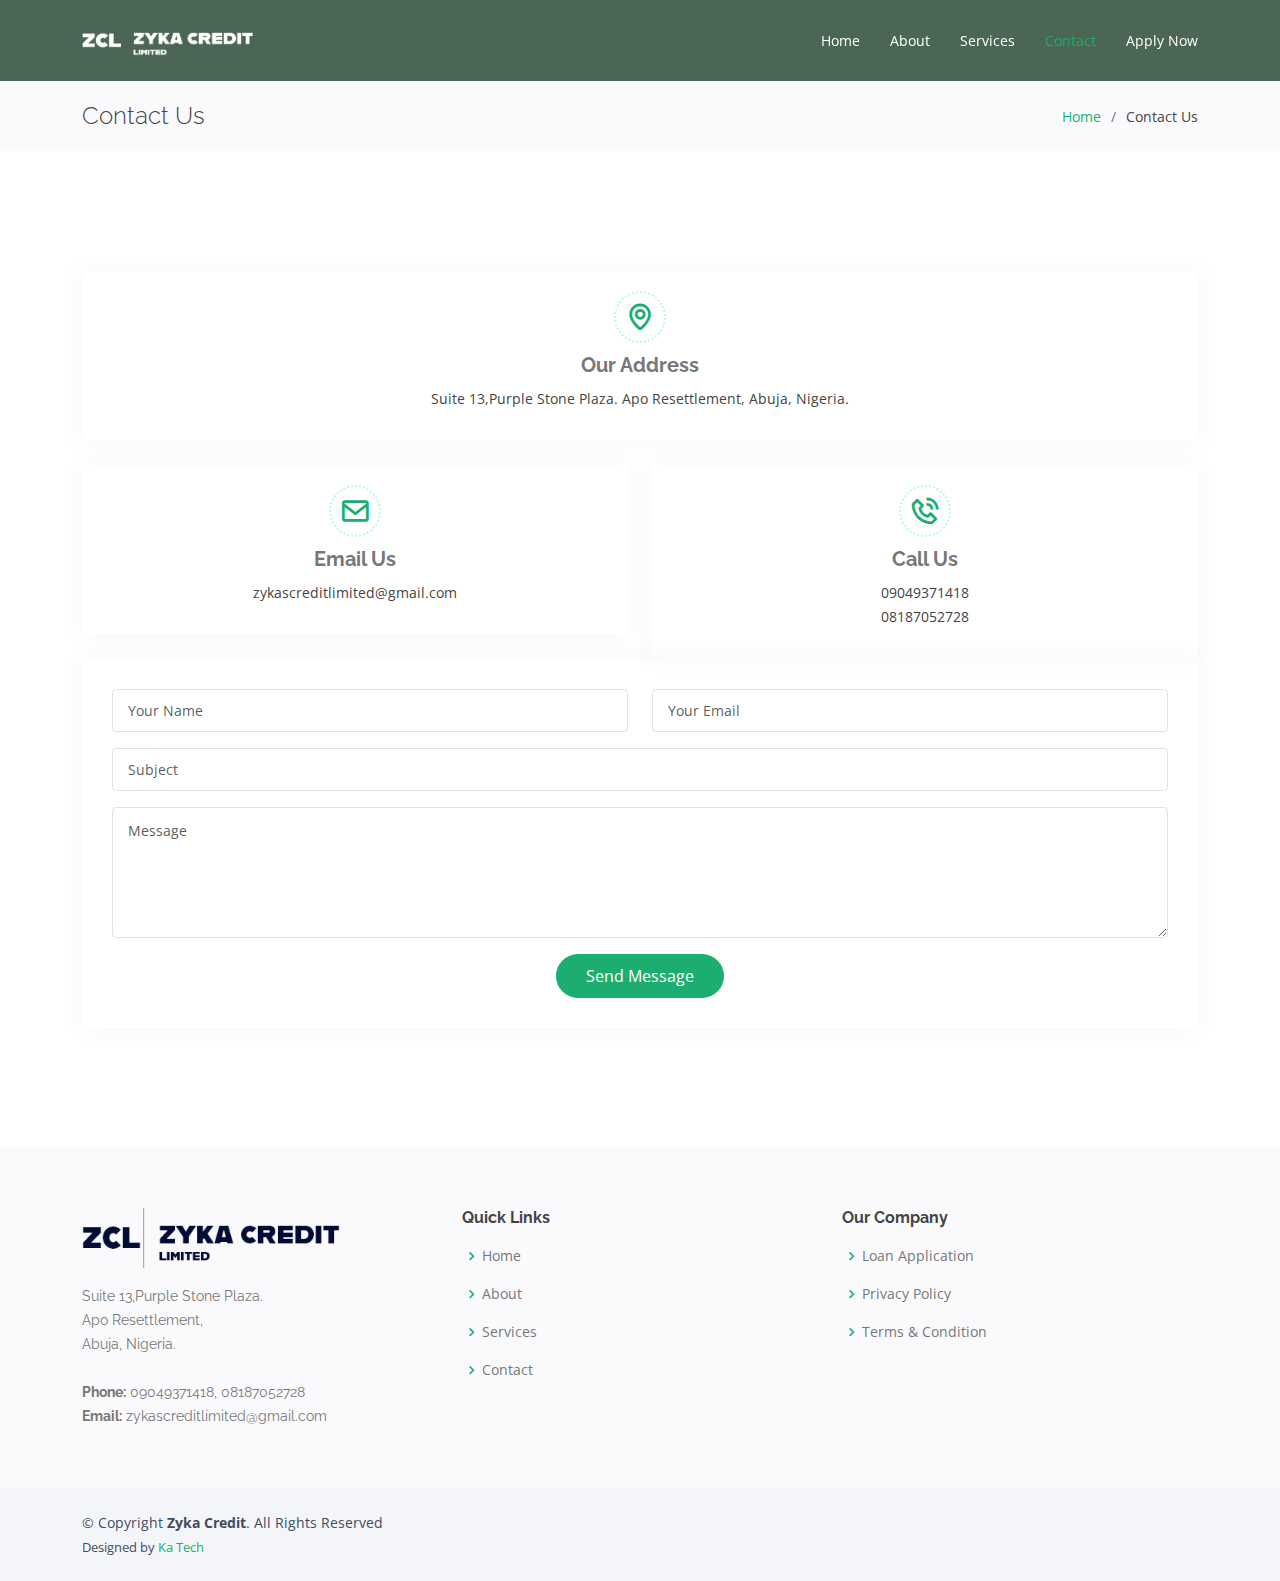
<file: contact.html>
<!DOCTYPE html>
<html lang="en">

<head>
  <meta charset="utf-8">
  <meta content="width=device-width, initial-scale=1.0" name="viewport">

  <title>Zyka Credit | Contact Us</title>
  <meta content="" name="description">
  <meta content="" name="keywords">

  <!-- Favicons -->
  <link href="assets/img/favicon.png" rel="icon">
  <link href="assets/img/apple-touch-icon.png" rel="apple-touch-icon">

  <!-- Google Fonts -->
  <link href="https://fonts.googleapis.com/css?family=Open+Sans:300,300i,400,400i,600,600i,700,700i|Raleway:300,300i,400,400i,500,500i,600,600i,700,700i|Poppins:300,300i,400,400i,500,500i,600,600i,700,700i" rel="stylesheet">

  <!-- Vendor CSS Files -->
  <link href="assets/vendor/bootstrap/css/bootstrap.min.css" rel="stylesheet">
  <link href="assets/vendor/bootstrap-icons/bootstrap-icons.css" rel="stylesheet">
  <link href="assets/vendor/boxicons/css/boxicons.min.css" rel="stylesheet">
  <link href="assets/vendor/glightbox/css/glightbox.min.css" rel="stylesheet">
  <link href="assets/vendor/swiper/swiper-bundle.min.css" rel="stylesheet">

  <!-- Template Main CSS File -->
  <link href="assets/css/style.css" rel="stylesheet">

</head>

<body>

  <!-- ======= Header ======= -->
  <header id="header" class="fixed-top ">
    <div class="container d-flex align-items-center justify-content-between">

      <a href="index.html" class="logo"><img src="assets/img/zyka/Group 18 (white).png" alt="" class="img-fluid"></a>

      <nav id="navbar" class="navbar">
        <ul>
          <li><a class="nav-link scrollto" href="index.html">Home</a></li>
          <li><a class="nav-link scrollto" href="about.html">About</a></li>
          <li><a class="nav-link scrollto" href="services.html">Services</a></li>
          <li><a class="nav-link scrollto active" href="contact.html">Contact</a></li>
          <li><a class="nav-link scrollto" href="apply-now.html">Apply Now</a></li>
        </ul>
        <i class="bi bi-list mobile-nav-toggle"></i>
      </nav><!-- .navbar -->

    </div>
  </header><!-- End Header -->

  <main id="main">

    <!-- ======= Breadcrumbs ======= -->
    <section class="breadcrumbs">
      <div class="container">

        <div class="d-flex justify-content-between align-items-center">
          <h2>Contact Us</h2>
          <ol>
            <li><a href="index.html">Home</a></li>
            <li>Contact Us</li>
          </ol>
        </div>

      </div>
    </section><!-- End Breadcrumbs -->

    <section class="inner-page">
        

        <!-- ======= Contact Section ======= -->
        <section id="contact" class="contact">
            <div class="container">
            <div class="row">
    
                <div class="col-lg-12">
    
                <div class="row">
                    <div class="col-md-12">
                    <div class="info-box">
                        <i class="bx bx-map"></i>
                        <h3>Our Address</h3>
                        <p>Suite 13,Purple Stone Plaza. Apo Resettlement, Abuja, Nigeria.</p>
                    </div>
                    </div>
                    <div class="col-md-6">
                    <div class="info-box mt-4">
                        <i class="bx bx-envelope"></i>
                        <h3>Email Us</h3>
                        <p>
                        zykascreditlimited@gmail.com
                        </p>
                    </div>
                    </div>
                    <div class="col-md-6">
                    <div class="info-box mt-4">
                        <i class="bx bx-phone-call"></i>
                        <h3>Call Us</h3>
                        <p>09049371418</p>
                        <p>08187052728</p>
                    </div>
                    </div>
                </div>
    
                </div>
    
                <div class="col-lg-12">
                  <form action="" method="post" role="form" class="php-email-form" id="contact-form">
                    <div class="row">
                      <div class="col-md-6 form-group">
                        <input type="text" name="user_name" class="form-control" id="name" placeholder="Your Name" required>
                      </div>
                      <div class="col-md-6 form-group mt-3 mt-md-0">
                        <input type="email" class="form-control" name="user_email" id="email" placeholder="Your Email" required>
                      </div>
                    </div>
                    <div class="form-group mt-3">
                      <input type="text" class="form-control" name="user_subject" id="subject" placeholder="Subject" required>
                    </div>
                    <div class="form-group mt-3">
                      <textarea class="form-control" name="user_message" rows="5" placeholder="Message" required></textarea>
                    </div>
                    <div class="form-group d-none">
                      <input type="text" class="form-control" name="first_name">
                      <div class="validate"></div>
                    </div>
                    <div class="my-3">
                      <p id="contact-message" class="fs-6"></p>
                    </div>
                    <div class="text-center"><button type="submit">Send Message</button></div>
                  </form>
                </div>
    
            </div>
    
            </div>
        </section><!-- End Contact Section -->

    </section>

  </main><!-- End #main -->

  <!-- ======= Footer ======= -->
  <footer id="footer">

    <div class="footer-top">
      <div class="container">
        <div class="row">

          <div class="col-lg-4 col-md-6 footer-contact">
            <a href="index.html">
              <img src="assets/img/zyka/Group 18.png" alt="Company's Logo" class="logo">
            </a>
            <p class="mt-3">
              Suite 13,Purple Stone Plaza. <br>
              Apo Resettlement,<br>
              Abuja, Nigeria. <br><br>
              <strong>Phone:</strong> 09049371418,  08187052728 <br>
              <strong>Email:</strong> zykascreditlimited@gmail.com  <br>
            </p>
          </div>

          <div class="col-lg-4 col-md-6 footer-links">
            <h4>Quick Links</h4>
            <ul>
              <li><i class="bx bx-chevron-right"></i> <a href="index.html">Home</a></li>
              <li><i class="bx bx-chevron-right"></i> <a href="about.html">About</a></li>
              <li><i class="bx bx-chevron-right"></i> <a href="services.html">Services</a></li>
              <li><i class="bx bx-chevron-right"></i> <a href="contact.html">Contact</a></li>
            </ul>
          </div>

          <div class="col-lg-4 col-md-6 footer-links">
            <h4>Our Company</h4>
            <ul>
              <li><i class="bx bx-chevron-right"></i> <a href="apply-now.html">Loan Application</a></li>
              <li><i class="bx bx-chevron-right"></i> <a href="privacy-policy.html">Privacy Policy</a></li>
              <li><i class="bx bx-chevron-right"></i> <a href="terms-condition.html">Terms & Condition</a></li>
            </ul>
          </div>

        </div>
      </div>
    </div>

    <div class="container d-md-flex py-4">

      <div class="me-md-auto text-center text-md-start">
        <div class="copyright">
          &copy; Copyright <strong><span>Zyka Credit</span></strong>. All Rights Reserved
        </div>
        <div class="credits">
          Designed by <a href="https://ajosedamilare.com/" target="_blank">Ka Tech</a>
        </div>
      </div>
      <!--
        <div class="social-links text-center text-md-right pt-3 pt-md-0">
        <a href="#" class="twitter"><i class="bx bxl-twitter"></i></a>
        <a href="#" class="facebook"><i class="bx bxl-facebook"></i></a>
        <a href="#" class="instagram"><i class="bx bxl-instagram"></i></a>
        <a href="#" class="google-plus"><i class="bx bxl-skype"></i></a>
        <a href="#" class="linkedin"><i class="bx bxl-linkedin"></i></a>
        </div>
      -->
    </div>
  </footer><!-- End Footer -->

  <a href="contact.html" class="back-to-top d-flex align-items-center justify-content-center"><i class="bi bi-arrow-up-short"></i></a>

  <!-- Vendor JS Files -->
  <script src="assets/vendor/purecounter/purecounter_vanilla.js"></script>
  <script src="assets/vendor/bootstrap/js/bootstrap.bundle.min.js"></script>
  <script src="assets/vendor/glightbox/js/glightbox.min.js"></script>
  <script src="assets/vendor/isotope-layout/isotope.pkgd.min.js"></script>
  <script src="assets/vendor/swiper/swiper-bundle.min.js"></script>
  <script src="assets/vendor/php-email-form/validate.js"></script>

  <!-- Template Main JS File -->
  <script src="assets/js/main.js"></script>

</body>

</html>
</file>
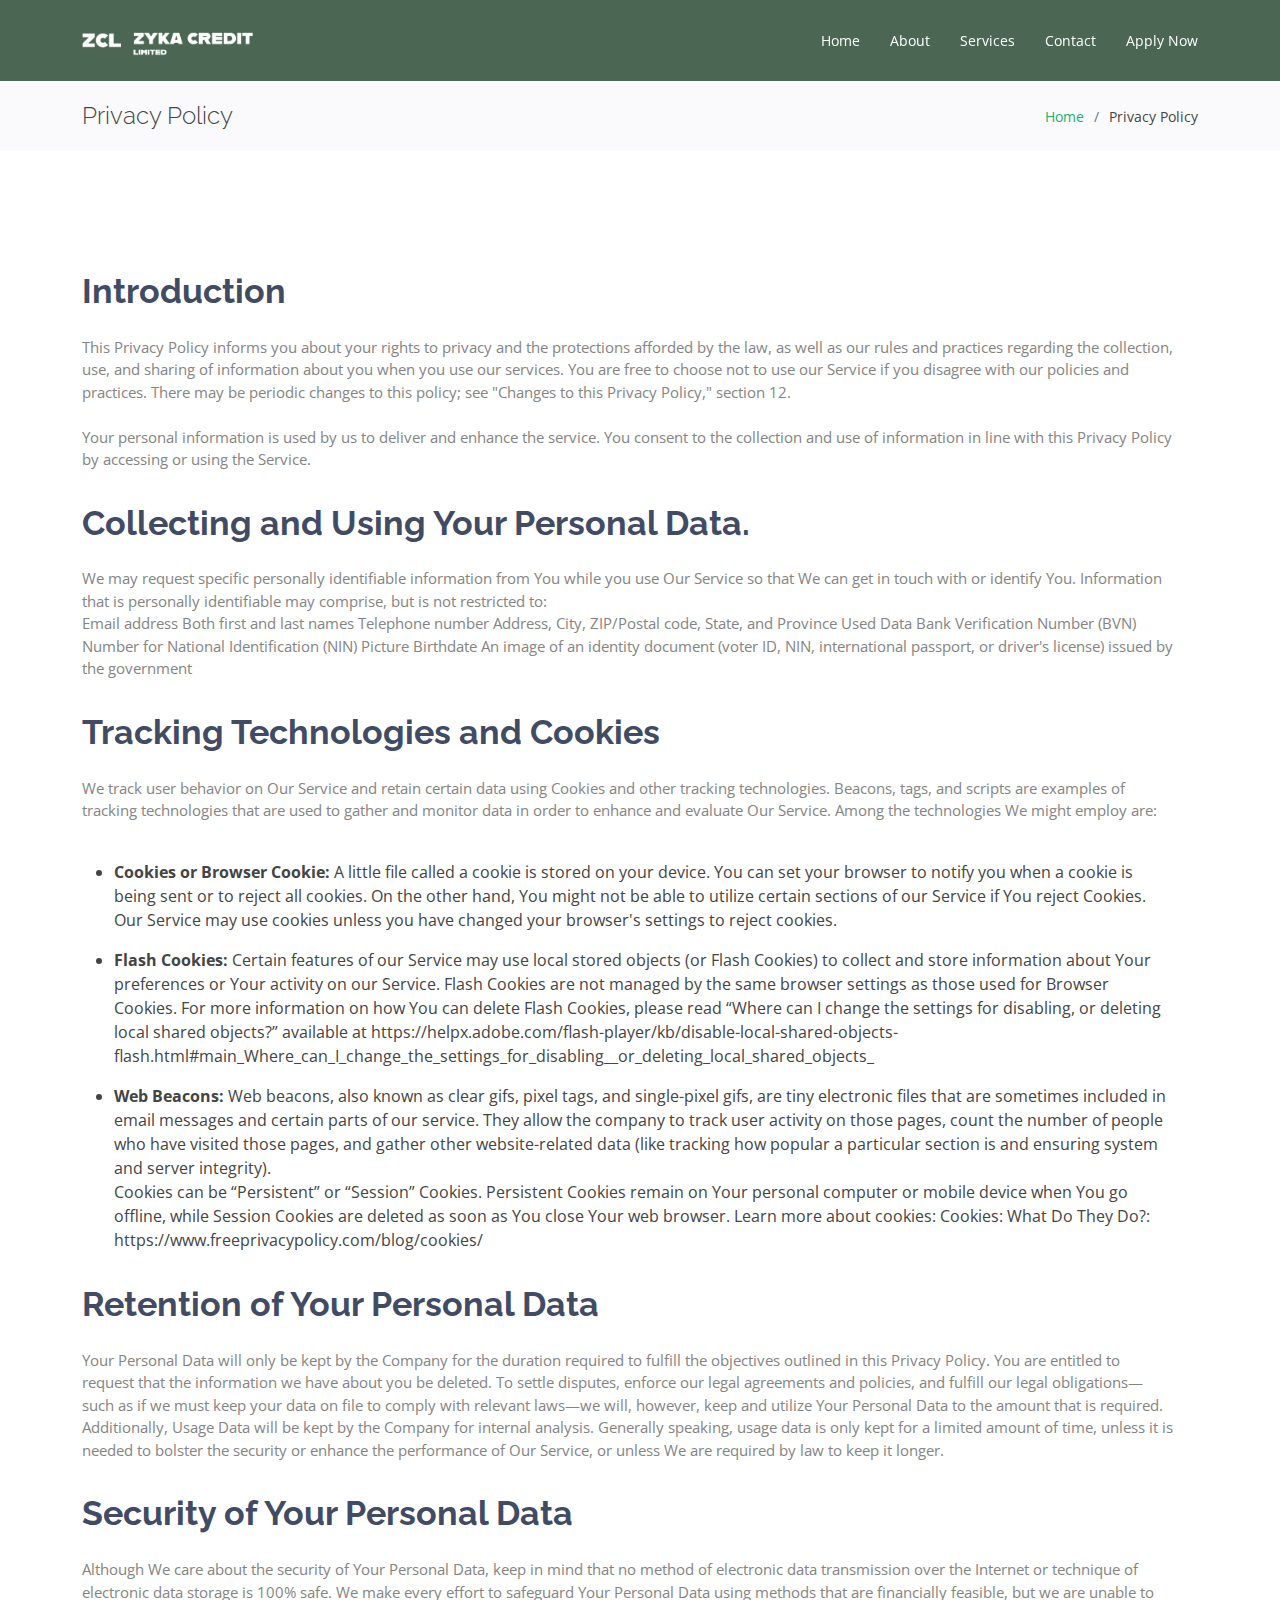
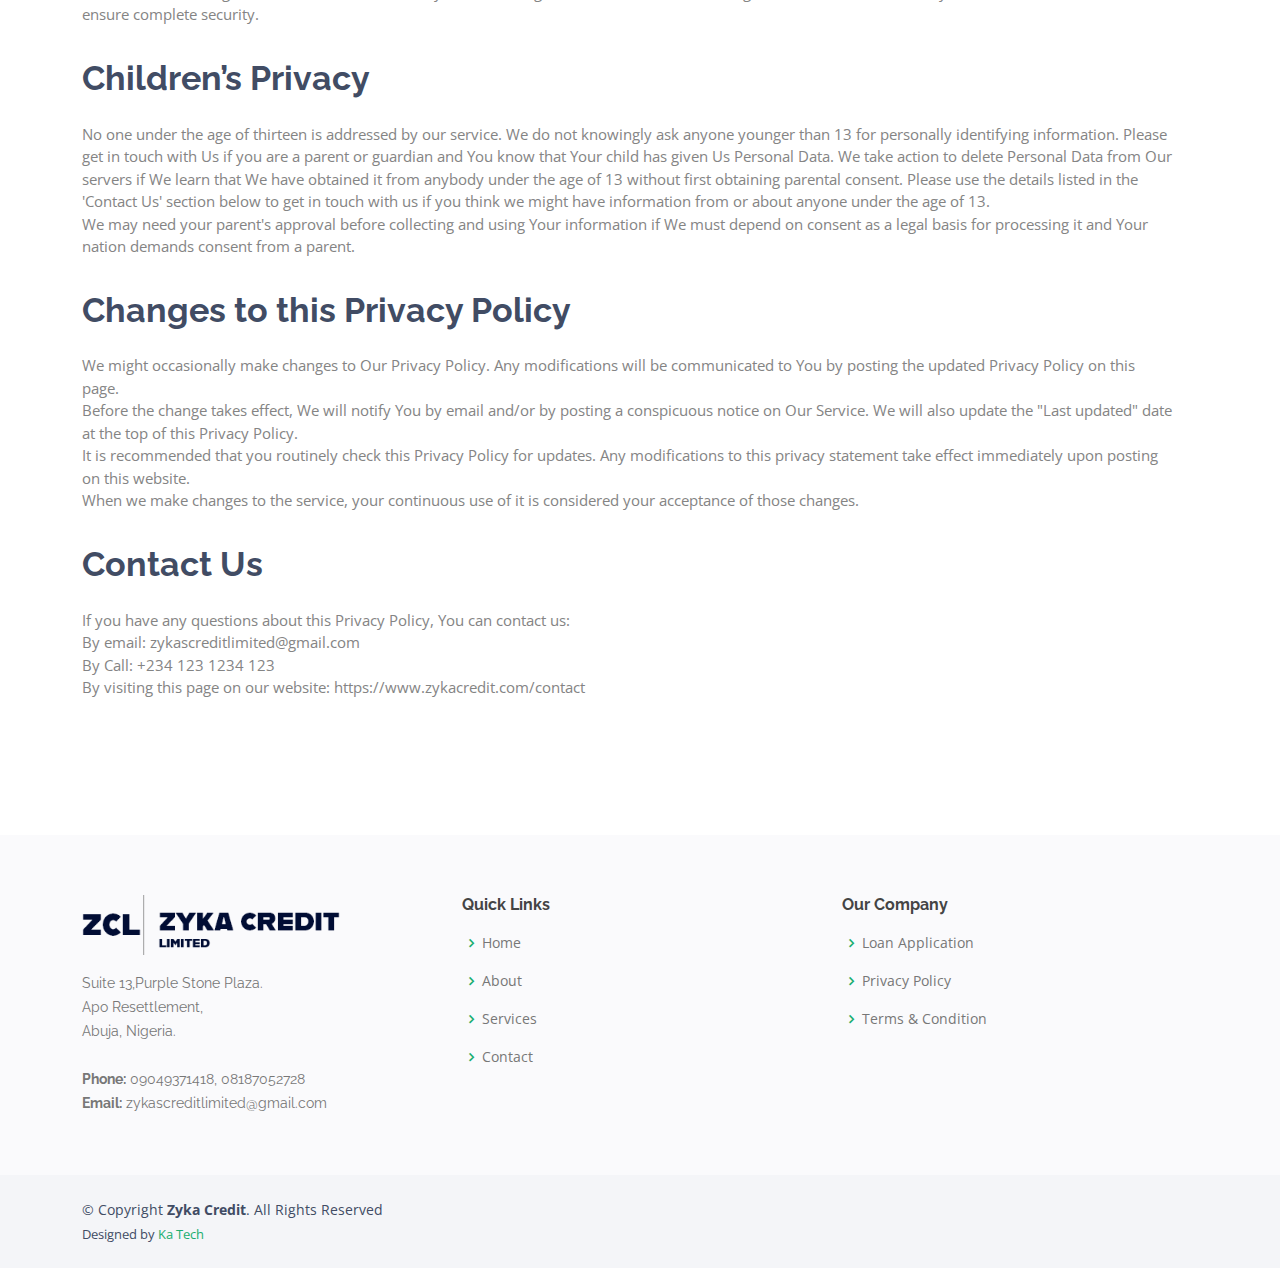
<file: privacy-policy.html>
<!DOCTYPE html>
<html lang="en">

<head>
  <meta charset="utf-8">
  <meta content="width=device-width, initial-scale=1.0" name="viewport">

  <title>Zyka Credit | Privacy Policy</title>
  <meta content="" name="description">
  <meta content="" name="keywords">

  <!-- Favicons -->
  <link href="assets/img/favicon.png" rel="icon">
  <link href="assets/img/apple-touch-icon.png" rel="apple-touch-icon">

  <!-- Google Fonts -->
  <link href="https://fonts.googleapis.com/css?family=Open+Sans:300,300i,400,400i,600,600i,700,700i|Raleway:300,300i,400,400i,500,500i,600,600i,700,700i|Poppins:300,300i,400,400i,500,500i,600,600i,700,700i" rel="stylesheet">

  <!-- Vendor CSS Files -->
  <link href="assets/vendor/bootstrap/css/bootstrap.min.css" rel="stylesheet">
  <link href="assets/vendor/bootstrap-icons/bootstrap-icons.css" rel="stylesheet">
  <link href="assets/vendor/boxicons/css/boxicons.min.css" rel="stylesheet">
  <link href="assets/vendor/glightbox/css/glightbox.min.css" rel="stylesheet">
  <link href="assets/vendor/swiper/swiper-bundle.min.css" rel="stylesheet">

  <!-- Template Main CSS File -->
  <link href="assets/css/style.css" rel="stylesheet">

</head>

<body>

  <!-- ======= Header ======= -->
  <header id="header" class="fixed-top ">
    <div class="container d-flex align-items-center justify-content-between">

      <a href="index.html" class="logo"><img src="assets/img/zyka/Group 18 (white).png" alt="" class="img-fluid"></a>

      <nav id="navbar" class="navbar">
        <ul>
          <li><a class="nav-link scrollto" href="index.html">Home</a></li>
          <li><a class="nav-link scrollto" href="about.html">About</a></li>
          <li><a class="nav-link scrollto" href="services.html">Services</a></li>
          <li><a class="nav-link scrollto" href="contact.html">Contact</a></li>
          <li><a class="nav-link scrollto" href="apply-now.html">Apply Now</a></li>
        </ul>
        <i class="bi bi-list mobile-nav-toggle"></i>
      </nav><!-- .navbar -->

    </div>
  </header><!-- End Header -->

  <main id="main">

    <!-- ======= Breadcrumbs ======= -->
    <section class="breadcrumbs">
      <div class="container">

        <div class="d-flex justify-content-between align-items-center">
          <h2>Privacy Policy</h2>
          <ol>
            <li><a href="index.html">Home</a></li>
            <li>Privacy Policy</li>
          </ol>
        </div>

      </div>
    </section><!-- End Breadcrumbs -->

    <section class="inner-page">
          <!-- ======= About Section ======= -->
        <section id="about" class="about">
          <div class="container">

            <div class="row">
                <div class="row d-flex align-items-center">
                  <div class="col-lg-12 mb-3">
                    <h3>Introduction</h3>
                  </div>
                  <div class="col-lg-12">
                    <p>
                      This Privacy Policy informs you about your rights to privacy and the protections afforded by the law, as well as our rules and practices regarding the collection, use, and sharing of information about you when you use our services. You are free to choose not to use our Service if you disagree with our policies and practices. There may be periodic changes to this policy; see "Changes to this Privacy Policy," section 12.
                      <br> <br>
                      Your personal information is used by us to deliver and enhance the service. You consent to the collection and use of information in line with this Privacy Policy by accessing or using the Service.
                    </p>
                  </div>
                </div>


                <div class="row d-flex align-items-center">
                  <div class="col-lg-12 my-3">
                    <h3>Collecting and Using Your Personal Data.</h3>
                  </div>
                  <div class="col-lg-12">
                    <p>
                      We may request specific personally identifiable information from You while you use Our Service so that We can get in touch with or identify You. Information that is personally identifiable may comprise, but is not restricted to:
                      <br>
                      Email address Both first and last names Telephone number Address, City, ZIP/Postal code, State, and Province Used Data Bank Verification Number (BVN) Number for National Identification (NIN) Picture Birthdate An image of an identity document (voter ID, NIN, international passport, or driver's license) issued by the government
                    </p>
                  </div>
                </div>


                <div class="row d-flex align-items-center">
                  <div class="col-lg-12 my-3">
                    <h3>Tracking Technologies and Cookies</h3>
                  </div>
                  <div class="col-lg-12">
                    <p>
                      We track user behavior on Our Service and retain certain data using Cookies and other tracking technologies. Beacons, tags, and scripts are examples of tracking technologies that are used to gather and monitor data in order to enhance and evaluate Our Service. Among the technologies We might employ are:
                      <br> <br>
                      <ul>
                        <li>
                          <strong>
                            Cookies or Browser Cookie:
                          </strong>
                          A little file called a cookie is stored on your device. You can set your browser to notify you when a cookie is being sent or to reject all cookies. On the other hand, You might not be able to utilize certain sections of our Service if You reject Cookies. Our Service may use cookies unless you have changed your browser's settings to reject cookies.
                        </li>

                        <li class="mt-3">
                          <strong>
                            Flash Cookies:
                          </strong>
                          Certain features of our Service may use local stored objects (or Flash Cookies) to collect and store information about Your preferences or Your activity on our Service. Flash Cookies are not managed by the same browser settings as those used for Browser Cookies. For more information on how You can delete Flash Cookies, please read “Where can I change the settings for disabling, or deleting local shared objects?” available at https://helpx.adobe.com/flash-player/kb/disable-local-shared-objects-flash.html#main_Where_can_I_change_the_settings_for_disabling__or_deleting_local_shared_objects_
                        </li>

                        <li class="mt-3">
                          <strong>
                            Web Beacons:
                          </strong>
                          Web beacons, also known as clear gifs, pixel tags, and single-pixel gifs, are tiny electronic files that are sometimes included in email messages and certain parts of our service. They allow the company to track user activity on those pages, count the number of people who have visited those pages, and gather other website-related data (like tracking how popular a particular section is and ensuring system and server integrity).
                          <br>
                          Cookies can be “Persistent” or “Session” Cookies. Persistent Cookies remain on Your personal computer or mobile device when You go offline, while Session Cookies are deleted as soon as You close Your web browser. Learn more about cookies: Cookies: What Do They Do?: https://www.freeprivacypolicy.com/blog/cookies/
                        </li>

                      </ul>
                    </p>
                  </div>
                </div>


                <div class="row d-flex align-items-center">
                  <div class="col-lg-12 my-3">
                    <h3>Retention of Your Personal Data</h3>
                  </div>
                  <div class="col-lg-12">
                    <p>
                      Your Personal Data will only be kept by the Company for the duration required to fulfill the objectives outlined in this Privacy Policy. You are entitled to request that the information we have about you be deleted. To settle disputes, enforce our legal agreements and policies, and fulfill our legal obligations—such as if we must keep your data on file to comply with relevant laws—we will, however, keep and utilize Your Personal Data to the amount that is required.
                      <br>
                      Additionally, Usage Data will be kept by the Company for internal analysis. Generally speaking, usage data is only kept for a limited amount of time, unless it is needed to bolster the security or enhance the performance of Our Service, or unless We are required by law to keep it longer.
                    </p>
                  </div>
                </div>


                <div class="row d-flex align-items-center">
                  <div class="col-lg-12 my-3">
                    <h3>Security of Your Personal Data</h3>
                  </div>
                  <div class="col-lg-12">
                    <p>
                      Although We care about the security of Your Personal Data, keep in mind that no method of electronic data transmission over the Internet or technique of electronic data storage is 100% safe. We make every effort to safeguard Your Personal Data using methods that are financially feasible, but we are unable to ensure complete security.
                    </p>
                  </div>
                </div>


                <div class="row d-flex align-items-center">
                  <div class="col-lg-12 my-3">
                    <h3>Children’s Privacy</h3>
                  </div>
                  <div class="col-lg-12">
                    <p>
                      No one under the age of thirteen is addressed by our service. We do not knowingly ask anyone younger than 13 for personally identifying information. Please get in touch with Us if you are a parent or guardian and You know that Your child has given Us Personal Data. We take action to delete Personal Data from Our servers if We learn that We have obtained it from anybody under the age of 13 without first obtaining parental consent. Please use the details listed in the 'Contact Us' section below to get in touch with us if you think we might have information from or about anyone under the age of 13.
                      <br>
                      We may need your parent's approval before collecting and using Your information if We must depend on consent as a legal basis for processing it and Your nation demands consent from a parent.
                    </p>
                  </div>
                </div>


                <div class="row d-flex align-items-center">
                  <div class="col-lg-12 my-3">
                    <h3>Changes to this Privacy Policy</h3>
                  </div>
                  <div class="col-lg-12">
                    <p>
                      We might occasionally make changes to Our Privacy Policy. Any modifications will be communicated to You by posting the updated Privacy Policy on this page.
                      <br>
                      Before the change takes effect, We will notify You by email and/or by posting a conspicuous notice on Our Service. We will also update the "Last updated" date at the top of this Privacy Policy.
                      <br>
                      It is recommended that you routinely check this Privacy Policy for updates. Any modifications to this privacy statement take effect immediately upon posting on this website.
                      <br>
                      When we make changes to the service, your continuous use of it is considered your acceptance of those changes.
                    </p>
                  </div>
                </div>


                <div class="row d-flex align-items-center">
                  <div class="col-lg-12 my-3">
                    <h3>Contact Us</h3>
                  </div>
                  <div class="col-lg-12">
                    <p>
                      If you have any questions about this Privacy Policy, You can contact us:
                      <br>
                      By email: zykascreditlimited@gmail.com
                      <br> By Call: +234 123 1234 123 
                      <br> By visiting this page on our website: https://www.zykacredit.com/contact
                    </p>
                  </div>
                </div>
              </div>
            </div>

          </div>
        </section><!-- End About Section -->    

    </section>

  </main><!-- End #main -->

  <!-- ======= Footer ======= -->
  <footer id="footer">

    <div class="footer-top">
      <div class="container">
        <div class="row">

          <div class="col-lg-4 col-md-6 footer-contact">
            <a href="index.html">
              <img src="assets/img/zyka/Group 18.png" alt="Company's Logo" class="logo">
            </a>
            <p class="mt-3">
              Suite 13,Purple Stone Plaza. <br>
              Apo Resettlement,<br>
              Abuja, Nigeria. <br><br>
              <strong>Phone:</strong> 09049371418,  08187052728 <br>
              <strong>Email:</strong> zykascreditlimited@gmail.com  <br>
            </p>
          </div>

          <div class="col-lg-4 col-md-6 footer-links">
            <h4>Quick Links</h4>
            <ul>
              <li><i class="bx bx-chevron-right"></i> <a href="index.html">Home</a></li>
              <li><i class="bx bx-chevron-right"></i> <a href="about.html">About</a></li>
              <li><i class="bx bx-chevron-right"></i> <a href="services.html">Services</a></li>
              <li><i class="bx bx-chevron-right"></i> <a href="contact.html">Contact</a></li>
            </ul>
          </div>

          <div class="col-lg-4 col-md-6 footer-links">
            <h4>Our Company</h4>
            <ul>
              <li><i class="bx bx-chevron-right"></i> <a href="apply-now.html">Loan Application</a></li>
              <li><i class="bx bx-chevron-right"></i> <a href="privacy-policy.html">Privacy Policy</a></li>
              <li><i class="bx bx-chevron-right"></i> <a href="terms-condition.html">Terms & Condition</a></li>
            </ul>
          </div>

        </div>
      </div>
    </div>

    <div class="container d-md-flex py-4">

      <div class="me-md-auto text-center text-md-start">
        <div class="copyright">
          &copy; Copyright <strong><span>Zyka Credit</span></strong>. All Rights Reserved
        </div>
        <div class="credits">
          Designed by <a href="https://ajosedamilare.com/" target="_blank">Ka Tech</a>
        </div>
      </div>
      <!--
        <div class="social-links text-center text-md-right pt-3 pt-md-0">
        <a href="#" class="twitter"><i class="bx bxl-twitter"></i></a>
        <a href="#" class="facebook"><i class="bx bxl-facebook"></i></a>
        <a href="#" class="instagram"><i class="bx bxl-instagram"></i></a>
        <a href="#" class="google-plus"><i class="bx bxl-skype"></i></a>
        <a href="#" class="linkedin"><i class="bx bxl-linkedin"></i></a>
        </div>
      -->
    </div>
  </footer><!-- End Footer -->

  <a href="about.html" class="back-to-top d-flex align-items-center justify-content-center"><i class="bi bi-arrow-up-short"></i></a>

  <!-- Vendor JS Files -->
  <script src="assets/vendor/purecounter/purecounter_vanilla.js"></script>
  <script src="assets/vendor/bootstrap/js/bootstrap.bundle.min.js"></script>
  <script src="assets/vendor/glightbox/js/glightbox.min.js"></script>
  <script src="assets/vendor/isotope-layout/isotope.pkgd.min.js"></script>
  <script src="assets/vendor/swiper/swiper-bundle.min.js"></script>
  <script src="assets/vendor/php-email-form/validate.js"></script>

  <!-- Template Main JS File -->
  <script src="assets/js/main.js"></script>

</body>

</html>
</file>
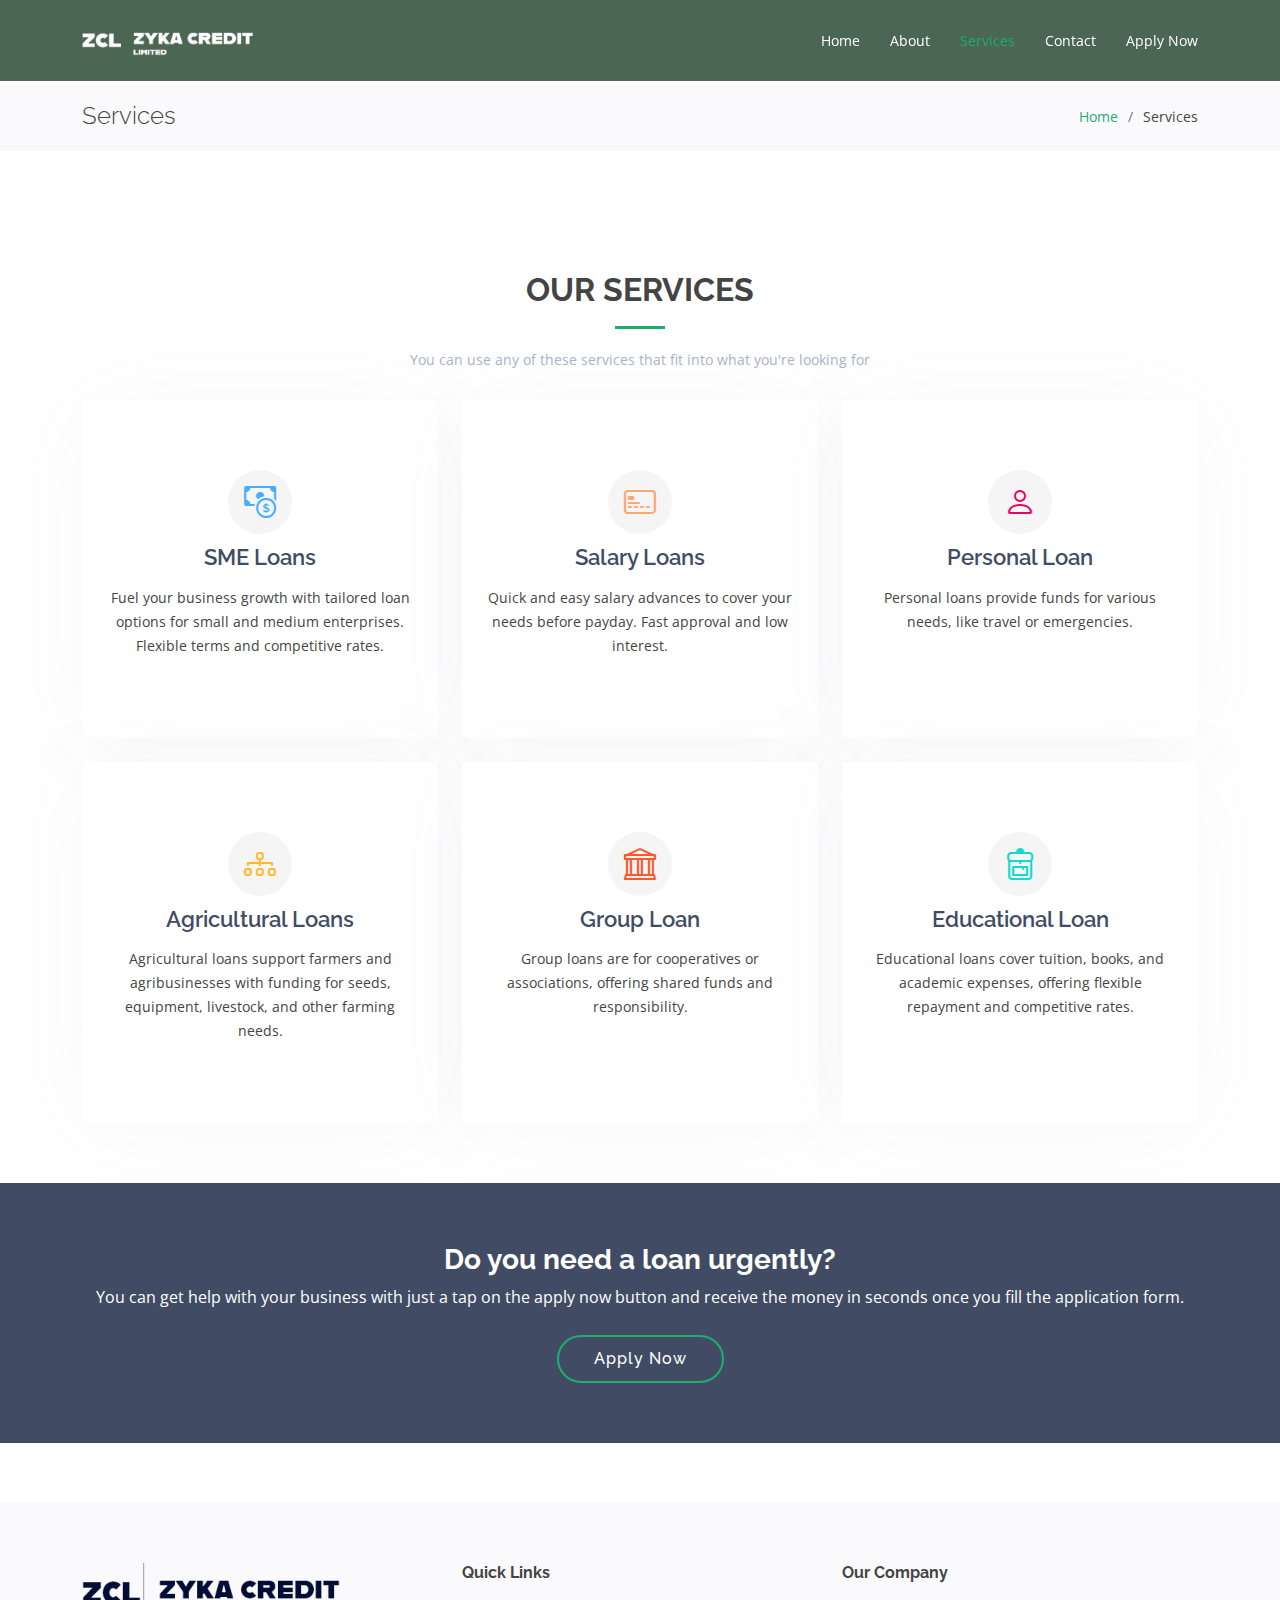
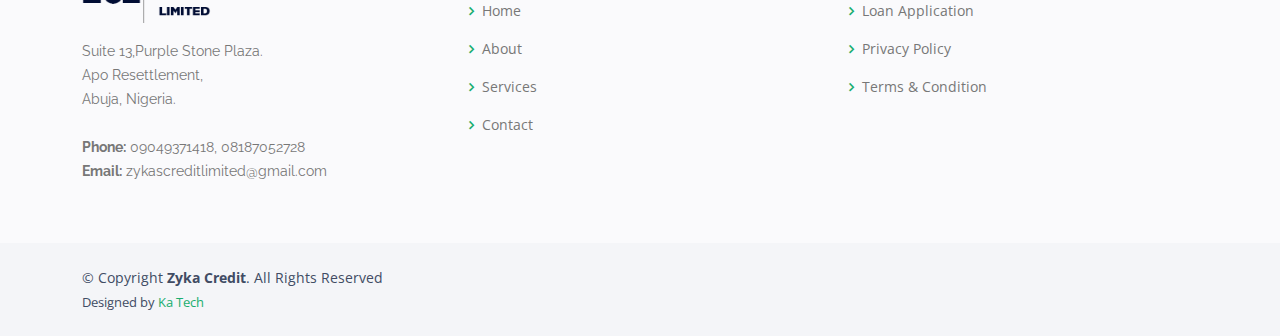
<file: services.html>
<!DOCTYPE html>
<html lang="en">

<head>
  <meta charset="utf-8">
  <meta content="width=device-width, initial-scale=1.0" name="viewport">

  <title>Zyka Credit | Services</title>
  <meta content="" name="description">
  <meta content="" name="keywords">

  <!-- Favicons -->
  <link href="assets/img/favicon.png" rel="icon">
  <link href="assets/img/apple-touch-icon.png" rel="apple-touch-icon">

  <!-- Google Fonts -->
  <link href="https://fonts.googleapis.com/css?family=Open+Sans:300,300i,400,400i,600,600i,700,700i|Raleway:300,300i,400,400i,500,500i,600,600i,700,700i|Poppins:300,300i,400,400i,500,500i,600,600i,700,700i" rel="stylesheet">

  <!-- Vendor CSS Files -->
  <link href="assets/vendor/bootstrap/css/bootstrap.min.css" rel="stylesheet">
  <link href="assets/vendor/bootstrap-icons/bootstrap-icons.css" rel="stylesheet">
  <link href="assets/vendor/boxicons/css/boxicons.min.css" rel="stylesheet">
  <link href="assets/vendor/glightbox/css/glightbox.min.css" rel="stylesheet">
  <link href="assets/vendor/swiper/swiper-bundle.min.css" rel="stylesheet">

  <!-- Template Main CSS File -->
  <link href="assets/css/style.css" rel="stylesheet">

</head>

<body>

  <!-- ======= Header ======= -->
  <header id="header" class="fixed-top ">
    <div class="container d-flex align-items-center justify-content-between">

      <a href="index.html" class="logo"><img src="assets/img/zyka/Group 18 (white).png" alt="" class="img-fluid"></a>

      <nav id="navbar" class="navbar">
        <ul>
          <li><a class="nav-link scrollto" href="index.html">Home</a></li>
          <li><a class="nav-link scrollto" href="about.html">About</a></li>
          <li><a class="nav-link scrollto active" href="services.html">Services</a></li>
          <li><a class="nav-link scrollto" href="contact.html">Contact</a></li>
          <li><a class="nav-link scrollto" href="apply-now.html">Apply Now</a></li>
        </ul>
        <i class="bi bi-list mobile-nav-toggle"></i>
      </nav><!-- .navbar -->

    </div>
  </header><!-- End Header -->

  <main id="main">

    <!-- ======= Breadcrumbs ======= -->
    <section class="breadcrumbs">
      <div class="container">

        <div class="d-flex justify-content-between align-items-center">
          <h2>Services</h2>
          <ol>
            <li><a href="index.html">Home</a></li>
            <li>Services</li>
          </ol>
        </div>

      </div>
    </section><!-- End Breadcrumbs -->

    <section class="inner-page">
        

         <!-- ======= Services Section ======= -->
    <section id="services" class="services">
      <div class="container">

        <div class="section-title">
          <h2>Our Services</h2>
          <p>
            You can use any of these services that fit into what you're looking for
          </p>
        </div>

        <div class="row">

          <div class="col-lg-4 col-md-6 d-flex align-items-stretch" data-aos="zoom-in" data-aos-delay="100">
            <div class="icon-box iconbox-blue">
              <div class="icon">
                <i class="bi bi-cash-coin"></i>
              </div>
              <h4><a href="">SME Loans</a></h4>
              <p>
                Fuel your business growth with tailored loan options for small and medium enterprises. Flexible terms and competitive rates.
              </p>
            </div>
          </div>

          <div class="col-lg-4 col-md-6 d-flex align-items-stretch mt-4 mt-md-0" data-aos="zoom-in" data-aos-delay="200">
            <div class="icon-box iconbox-orange ">
              <div class="icon">
                <i class="bi bi-credit-card-2-front"></i>
              </div>
              <h4><a href="">Salary Loans</a></h4>
              <p>
                Quick and easy salary advances to cover your needs before payday. Fast approval and low interest.
              </p>
            </div>
          </div>

          <div class="col-lg-4 col-md-6 d-flex align-items-stretch mt-4 mt-lg-0" data-aos="zoom-in" data-aos-delay="300">
            <div class="icon-box iconbox-pink">
              <div class="icon">
                <i class="bi bi-person"></i>
              </div>
              <h4><a href="">Personal Loan</a></h4>
              <p>
                Personal loans provide funds for various needs, like travel or emergencies.
              </p>
            </div>
          </div>

          <div class="col-lg-4 col-md-6 d-flex align-items-stretch mt-4" data-aos="zoom-in" data-aos-delay="100">
            <div class="icon-box iconbox-yellow">
              <div class="icon">
                <i class="bi bi-diagram-3"></i>
              </div>
              <h4><a href="">Agricultural Loans</a></h4>
              <p>
                Agricultural loans support farmers and agribusinesses with funding for seeds, equipment, livestock, and other farming needs.
              </p>
            </div>
          </div>

          <div class="col-lg-4 col-md-6 d-flex align-items-stretch mt-4" data-aos="zoom-in" data-aos-delay="200">
            <div class="icon-box iconbox-red">
              <div class="icon">
                <i class="bi bi-bank"></i>
              </div>
              <h4><a href="">Group Loan</a></h4>
              <p>
                Group loans are for cooperatives or associations, offering shared funds and responsibility.
              </p>
            </div>
          </div>

          <div class="col-lg-4 col-md-6 d-flex align-items-stretch mt-4" data-aos="zoom-in" data-aos-delay="300">
            <div class="icon-box iconbox-teal">
              <div class="icon">
                <i class="bi bi-backpack4"></i>
              </div>
              <h4><a href="">Educational Loan</a></h4>
              <p>
                Educational loans cover tuition, books, and academic expenses, offering flexible repayment and competitive rates.
              </p>
            </div>
          </div>

        </div>

      </div>
    </section><!-- End Services Section -->
    
        <!-- ======= Cta Section ======= -->
        <section id="cta" class="cta">
            <div class="container">
    
            <div class="text-center">
                <h3>Do you need a loan urgently?</h3>
                <p>
                You can get help with your business with just a tap on the apply now button and receive the money in seconds once you fill the application form.
                </p>
                <a class="cta-btn" href="apply-now.html">Apply Now</a>
            </div>
    
            </div>
        </section><!-- End Cta Section -->

    </section>

  </main><!-- End #main -->

  <!-- ======= Footer ======= -->
  <footer id="footer">

    <div class="footer-top">
      <div class="container">
        <div class="row">

          <div class="col-lg-4 col-md-6 footer-contact">
            <a href="index.html">
              <img src="assets/img/zyka/Group 18.png" alt="Company's Logo" class="logo">
            </a>
            <p class="mt-3">
              Suite 13,Purple Stone Plaza. <br>
              Apo Resettlement,<br>
              Abuja, Nigeria. <br><br>
              <strong>Phone:</strong> 09049371418,  08187052728 <br>
              <strong>Email:</strong> zykascreditlimited@gmail.com  <br>
            </p>
          </div>

          <div class="col-lg-4 col-md-6 footer-links">
            <h4>Quick Links</h4>
            <ul>
              <li><i class="bx bx-chevron-right"></i> <a href="index.html">Home</a></li>
              <li><i class="bx bx-chevron-right"></i> <a href="about.html">About</a></li>
              <li><i class="bx bx-chevron-right"></i> <a href="services.html">Services</a></li>
              <li><i class="bx bx-chevron-right"></i> <a href="contact.html">Contact</a></li>
            </ul>
          </div>

          <div class="col-lg-4 col-md-6 footer-links">
            <h4>Our Company</h4>
            <ul>
              <li><i class="bx bx-chevron-right"></i> <a href="apply-now.html">Loan Application</a></li>
              <li><i class="bx bx-chevron-right"></i> <a href="privacy-policy.html">Privacy Policy</a></li>
              <li><i class="bx bx-chevron-right"></i> <a href="terms-condition.html">Terms & Condition</a></li>
            </ul>
          </div>

        </div>
      </div>
    </div>

    <div class="container d-md-flex py-4">

      <div class="me-md-auto text-center text-md-start">
        <div class="copyright">
          &copy; Copyright <strong><span>Zyka Credit</span></strong>. All Rights Reserved
        </div>
        <div class="credits">
          Designed by <a href="https://ajosedamilare.com/" target="_blank">Ka Tech</a>
        </div>
      </div>
      <!--
        <div class="social-links text-center text-md-right pt-3 pt-md-0">
        <a href="#" class="twitter"><i class="bx bxl-twitter"></i></a>
        <a href="#" class="facebook"><i class="bx bxl-facebook"></i></a>
        <a href="#" class="instagram"><i class="bx bxl-instagram"></i></a>
        <a href="#" class="google-plus"><i class="bx bxl-skype"></i></a>
        <a href="#" class="linkedin"><i class="bx bxl-linkedin"></i></a>
        </div>
      -->
    </div>
  </footer><!-- End Footer -->

  <a href="services.html" class="back-to-top d-flex align-items-center justify-content-center"><i class="bi bi-arrow-up-short"></i></a>

  <!-- Vendor JS Files -->
  <script src="assets/vendor/purecounter/purecounter_vanilla.js"></script>
  <script src="assets/vendor/bootstrap/js/bootstrap.bundle.min.js"></script>
  <script src="assets/vendor/glightbox/js/glightbox.min.js"></script>
  <script src="assets/vendor/isotope-layout/isotope.pkgd.min.js"></script>
  <script src="assets/vendor/swiper/swiper-bundle.min.js"></script>
  <script src="assets/vendor/php-email-form/validate.js"></script>

  <!-- Template Main JS File -->
  <script src="assets/js/main.js"></script>

</body>

</html>
</file>
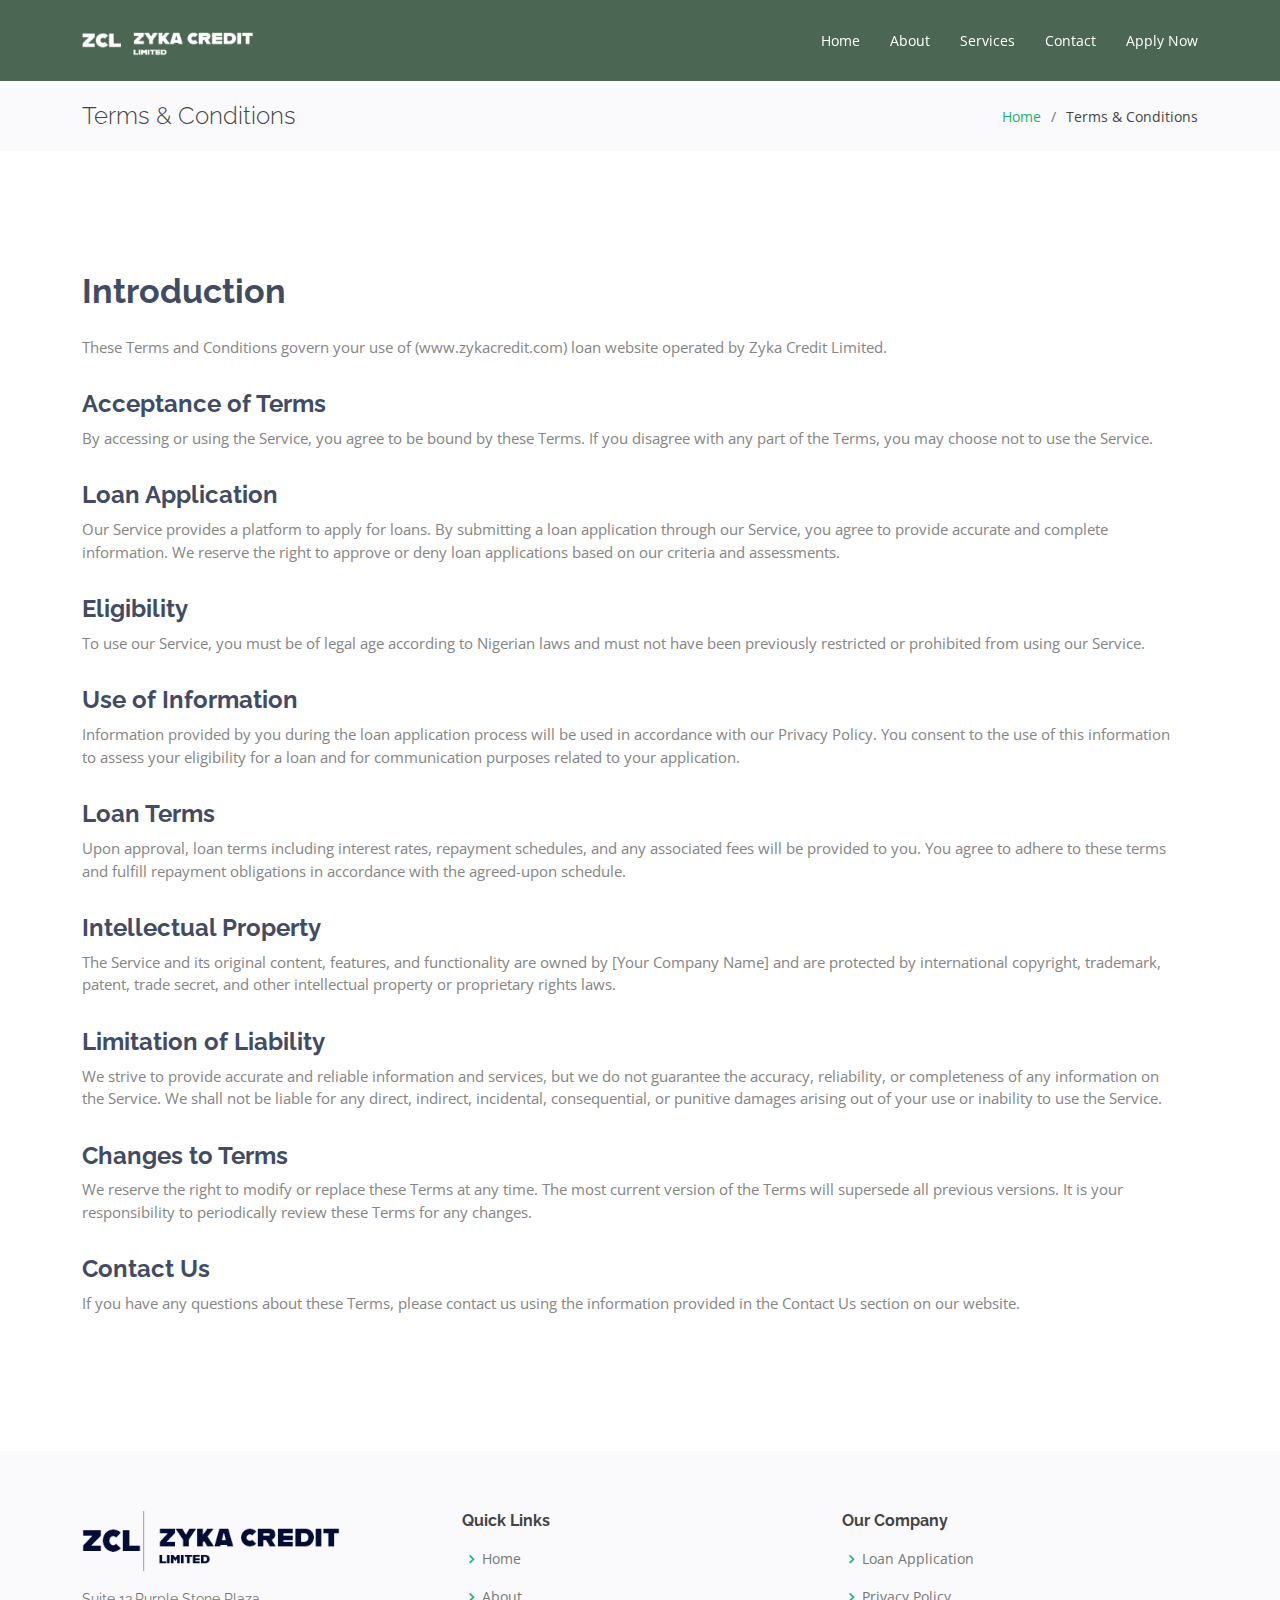
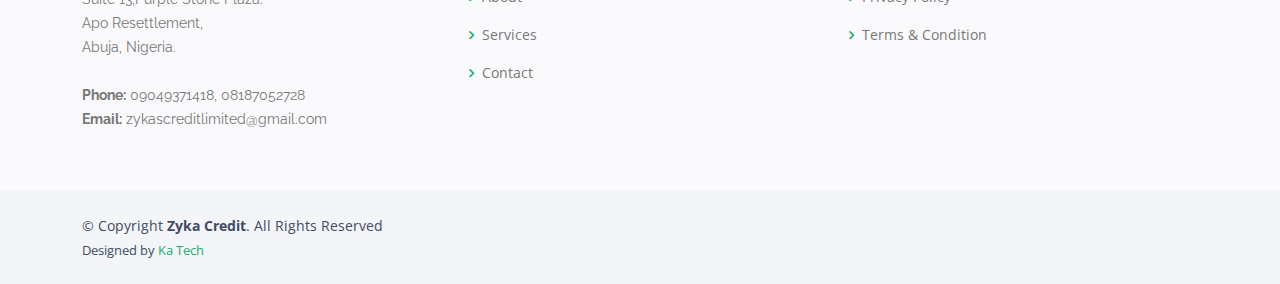
<file: terms-condition.html>
<!DOCTYPE html>
<html lang="en">

<head>
  <meta charset="utf-8">
  <meta content="width=device-width, initial-scale=1.0" name="viewport">

  <title>Zyka Credit | Terms & Conditions</title>
  <meta content="" name="description">
  <meta content="" name="keywords">

  <!-- Favicons -->
  <link href="assets/img/favicon.png" rel="icon">
  <link href="assets/img/apple-touch-icon.png" rel="apple-touch-icon">

  <!-- Google Fonts -->
  <link href="https://fonts.googleapis.com/css?family=Open+Sans:300,300i,400,400i,600,600i,700,700i|Raleway:300,300i,400,400i,500,500i,600,600i,700,700i|Poppins:300,300i,400,400i,500,500i,600,600i,700,700i" rel="stylesheet">

  <!-- Vendor CSS Files -->
  <link href="assets/vendor/bootstrap/css/bootstrap.min.css" rel="stylesheet">
  <link href="assets/vendor/bootstrap-icons/bootstrap-icons.css" rel="stylesheet">
  <link href="assets/vendor/boxicons/css/boxicons.min.css" rel="stylesheet">
  <link href="assets/vendor/glightbox/css/glightbox.min.css" rel="stylesheet">
  <link href="assets/vendor/swiper/swiper-bundle.min.css" rel="stylesheet">

  <!-- Template Main CSS File -->
  <link href="assets/css/style.css" rel="stylesheet">

</head>

<body>

  <!-- ======= Header ======= -->
  <header id="header" class="fixed-top ">
    <div class="container d-flex align-items-center justify-content-between">

      <a href="index.html" class="logo"><img src="assets/img/zyka/Group 18 (white).png" alt="" class="img-fluid"></a>

      <nav id="navbar" class="navbar">
        <ul>
          <li><a class="nav-link scrollto" href="index.html">Home</a></li>
          <li><a class="nav-link scrollto" href="about.html">About</a></li>
          <li><a class="nav-link scrollto" href="services.html">Services</a></li>
          <li><a class="nav-link scrollto" href="contact.html">Contact</a></li>
          <li><a class="nav-link scrollto" href="apply-now.html">Apply Now</a></li>
        </ul>
        <i class="bi bi-list mobile-nav-toggle"></i>
      </nav><!-- .navbar -->

    </div>
  </header><!-- End Header -->

  <main id="main">

    <!-- ======= Breadcrumbs ======= -->
    <section class="breadcrumbs">
      <div class="container">

        <div class="d-flex justify-content-between align-items-center">
          <h2>Terms & Conditions</h2>
          <ol>
            <li><a href="index.html">Home</a></li>
            <li>Terms & Conditions</li>
          </ol>
        </div>

      </div>
    </section><!-- End Breadcrumbs -->

    <section class="inner-page">
          <!-- ======= About Section ======= -->
        <section id="about" class="about">
          <div class="container">

            <div class="row">
                <div class="row d-flex align-items-center">
                  <div class="col-lg-12 mb-3">
                    <h3>Introduction</h3>
                  </div>
                  <div class="col-lg-12">
                    <p>
                      These Terms and Conditions govern your use of (www.zykacredit.com) loan website operated by Zyka Credit Limited.
                    </p>
                  </div>
                </div>


                <div class="row d-flex align-items-center">
                  <div class="col-lg-12 mt-3">
                    <h3 class="fs-4">Acceptance of Terms</h3>
                  </div>
                  <div class="col-lg-12">
                    <p>
                      By accessing or using the Service, you agree to be bound by these Terms. If you disagree with any part of the Terms, you may choose not to use the Service.
                    </p>
                  </div>
                </div>


                <div class="row d-flex align-items-center">
                  <div class="col-lg-12 mt-3">
                    <h3 class="fs-4">Loan Application</h3>
                  </div>
                  <div class="col-lg-12">
                    <p>
                      Our Service provides a platform to apply for loans. By submitting a loan application through our Service, you agree to provide accurate and complete information. We reserve the right to approve or deny loan applications based on our criteria and assessments.
                    </p>
                  </div>
                </div>


                <div class="row d-flex align-items-center">
                  <div class="col-lg-12 mt-3">
                    <h3 class="fs-4">Eligibility</h3>
                  </div>
                  <div class="col-lg-12">
                    <p>
                      To use our Service, you must be of legal age according to Nigerian laws and must not have been previously restricted or prohibited from using our Service.
                    </p>
                  </div>
                </div>


                <div class="row d-flex align-items-center">
                  <div class="col-lg-12 mt-3">
                    <h3 class="fs-4"> Use of Information</h3>
                  </div>
                  <div class="col-lg-12">
                    <p>
                      Information provided by you during the loan application process will be used in accordance with our Privacy Policy. You consent to the use of this information to assess your eligibility for a loan and for communication purposes related to your application.
                    </p>
                  </div>
                </div>


                <div class="row d-flex align-items-center">
                  <div class="col-lg-12 mt-3">
                    <h3 class="fs-4">Loan Terms</h3>
                  </div>
                  <div class="col-lg-12">
                    <p>
                      Upon approval, loan terms including interest rates, repayment schedules, and any associated fees will be provided to you. You agree to adhere to these terms and fulfill repayment obligations in accordance with the agreed-upon schedule.
                    </p>
                  </div>
                </div>


                <div class="row d-flex align-items-center">
                  <div class="col-lg-12 mt-3">
                    <h3 class="fs-4">Intellectual Property</h3>
                  </div>
                  <div class="col-lg-12">
                    <p>
                      The Service and its original content, features, and functionality are owned by [Your Company Name] and are protected by international copyright, trademark, patent, trade secret, and other intellectual property or proprietary rights laws.
                    </p>
                  </div>
                </div>


                <div class="row d-flex align-items-center">
                  <div class="col-lg-12 mt-3">
                    <h3 class="fs-4">Limitation of Liability</h3>
                  </div>
                  <div class="col-lg-12">
                    <p>
                      We strive to provide accurate and reliable information and services, but we do not guarantee the accuracy, reliability, or completeness of any information on the Service. We shall not be liable for any direct, indirect, incidental, consequential, or punitive damages arising out of your use or inability to use the Service.
                    </p>
                  </div>
                </div>


                <div class="row d-flex align-items-center">
                  <div class="col-lg-12 mt-3">
                    <h3 class="fs-4">Changes to Terms</h3>
                  </div>
                  <div class="col-lg-12">
                    <p>
                      We reserve the right to modify or replace these Terms at any time. The most current version of the Terms will supersede all previous versions. It is your responsibility to periodically review these Terms for any changes.
                    </p>
                  </div>
                </div>


                <div class="row d-flex align-items-center">
                  <div class="col-lg-12 mt-3">
                    <h3 class="fs-4">Contact Us</h3>
                  </div>
                  <div class="col-lg-12">
                    <p>
                      If you have any questions about these Terms, please contact us using the information provided in the Contact Us section on our website.
                    </p>
                  </div>
                </div>
              </div>
            </div>

          </div>
        </section><!-- End About Section -->    

    </section>

  </main><!-- End #main -->

  <!-- ======= Footer ======= -->
  <footer id="footer">

    <div class="footer-top">
      <div class="container">
        <div class="row">

          <div class="col-lg-4 col-md-6 footer-contact">
            <a href="index.html">
              <img src="assets/img/zyka/Group 18.png" alt="Company's Logo" class="logo">
            </a>
            <p class="mt-3">
              Suite 13,Purple Stone Plaza. <br>
              Apo Resettlement,<br>
              Abuja, Nigeria. <br><br>
              <strong>Phone:</strong> 09049371418,  08187052728 <br>
              <strong>Email:</strong> zykascreditlimited@gmail.com  <br>
            </p>
          </div>

          <div class="col-lg-4 col-md-6 footer-links">
            <h4>Quick Links</h4>
            <ul>
              <li><i class="bx bx-chevron-right"></i> <a href="index.html">Home</a></li>
              <li><i class="bx bx-chevron-right"></i> <a href="about.html">About</a></li>
              <li><i class="bx bx-chevron-right"></i> <a href="services.html">Services</a></li>
              <li><i class="bx bx-chevron-right"></i> <a href="contact.html">Contact</a></li>
            </ul>
          </div>

          <div class="col-lg-4 col-md-6 footer-links">
            <h4>Our Company</h4>
            <ul>
              <li><i class="bx bx-chevron-right"></i> <a href="apply-now.html">Loan Application</a></li>
              <li><i class="bx bx-chevron-right"></i> <a href="privacy-policy.html">Privacy Policy</a></li>
              <li><i class="bx bx-chevron-right"></i> <a href="terms-condition.html">Terms & Condition</a></li>
            </ul>
          </div>

        </div>
      </div>
    </div>

    <div class="container d-md-flex py-4">

      <div class="me-md-auto text-center text-md-start">
        <div class="copyright">
          &copy; Copyright <strong><span>Zyka Credit</span></strong>. All Rights Reserved
        </div>
        <div class="credits">
          Designed by <a href="https://ajosedamilare.com/" target="_blank">Ka Tech</a>
        </div>
      </div>
      <!--
        <div class="social-links text-center text-md-right pt-3 pt-md-0">
        <a href="#" class="twitter"><i class="bx bxl-twitter"></i></a>
        <a href="#" class="facebook"><i class="bx bxl-facebook"></i></a>
        <a href="#" class="instagram"><i class="bx bxl-instagram"></i></a>
        <a href="#" class="google-plus"><i class="bx bxl-skype"></i></a>
        <a href="#" class="linkedin"><i class="bx bxl-linkedin"></i></a>
        </div>
      -->
    </div>
  </footer><!-- End Footer -->

  <a href="about.html" class="back-to-top d-flex align-items-center justify-content-center"><i class="bi bi-arrow-up-short"></i></a>

  <!-- Vendor JS Files -->
  <script src="assets/vendor/purecounter/purecounter_vanilla.js"></script>
  <script src="assets/vendor/bootstrap/js/bootstrap.bundle.min.js"></script>
  <script src="assets/vendor/glightbox/js/glightbox.min.js"></script>
  <script src="assets/vendor/isotope-layout/isotope.pkgd.min.js"></script>
  <script src="assets/vendor/swiper/swiper-bundle.min.js"></script>
  <script src="assets/vendor/php-email-form/validate.js"></script>

  <!-- Template Main JS File -->
  <script src="assets/js/main.js"></script>

</body>

</html>
</file>
<file: assets/css/style.css>
/*--------------------------------------------------------------
# General
--------------------------------------------------------------*/
body {
  font-family: "Open Sans", sans-serif;
  color: #444444;
}

a {
  color: #1BAE70;
  text-decoration: none;
}

a:hover {
  color: #61CE70;
  text-decoration: none;
}

h1,
h2,
h3,
h4,
h5,
h6 {
  font-family: "Raleway", sans-serif;
}

/*--------------------------------------------------------------
# Back to top button
--------------------------------------------------------------*/
.back-to-top {
  position: fixed;
  visibility: hidden;
  opacity: 0;
  right: 15px;
  bottom: 15px;
  z-index: 996;
  background: #1BAE70;
  width: 40px;
  height: 40px;
  border-radius: 50px;
  transition: all 0.4s;
}

.back-to-top i {
  font-size: 28px;
  color: #fff;
  line-height: 0;
}

.back-to-top:hover {
  background: #065C23;
  color: #fff;
}

.back-to-top.active {
  visibility: visible;
  opacity: 1;
}

/*--------------------------------------------------------------
# Header
--------------------------------------------------------------*/
#header {
  transition: all 0.5s;
  z-index: 997;
  padding: 20px 0;
  background: rgba(55, 85, 63, 0.9);
}

#header.header-transparent {
  background: transparent;
}

#header.header-scrolled {
  background: rgba(55, 64, 85, 0.9);
  padding: 15px 0;
}

#header img {
  max-height: 40px;
  margin: 0;
  padding: 0;
  line-height: 1;
  letter-spacing: 2px;
}

/*--------------------------------------------------------------
# Navigation Menu
--------------------------------------------------------------*/
/**
* Desktop Navigation 
*/
.navbar {
  padding: 0;
}

.navbar ul {
  margin: 0;
  padding: 0;
  display: flex;
  list-style: none;
  align-items: center;
}

.navbar li {
  position: relative;
}

.navbar a,
.navbar a:focus {
  display: flex;
  align-items: center;
  justify-content: space-between;
  padding: 10px 0 10px 30px;
  color: #fff;
  font-size: 14px;
  white-space: nowrap;
  transition: 0.3s;
}

.navbar a i,
.navbar a:focus i {
  font-size: 12px;
  line-height: 0;
  margin-left: 5px;
}

.navbar a:hover,
.navbar .active,
.navbar .active:focus,
.navbar li:hover>a {
  color: #1BAE70;
}

.navbar .dropdown ul {
  display: block;
  position: absolute;
  left: 14px;
  top: calc(100% + 30px);
  margin: 0;
  padding: 10px 0;
  z-index: 99;
  opacity: 0;
  visibility: hidden;
  background: #fff;
  box-shadow: 0px 0px 30px rgba(127, 137, 161, 0.25);
  transition: 0.3s;
}

.navbar .dropdown ul li {
  min-width: 200px;
}

.navbar .dropdown ul a {
  padding: 10px 20px;
  font-size: 14px;
  text-transform: none;
  color: #414c64;
}

.navbar .dropdown ul a i {
  font-size: 12px;
}

.navbar .dropdown ul a:hover,
.navbar .dropdown ul .active:hover,
.navbar .dropdown ul li:hover>a {
  color: #1BAE70;
}

.navbar .dropdown:hover>ul {
  opacity: 1;
  top: 100%;
  visibility: visible;
}

.navbar .dropdown .dropdown ul {
  top: 0;
  left: calc(100% - 30px);
  visibility: hidden;
}

.navbar .dropdown .dropdown:hover>ul {
  opacity: 1;
  top: 0;
  left: 100%;
  visibility: visible;
}

@media (max-width: 1366px) {
  .navbar .dropdown .dropdown ul {
    left: -90%;
  }

  .navbar .dropdown .dropdown:hover>ul {
    left: -100%;
  }
}

/**
* Mobile Navigation 
*/
.mobile-nav-toggle {
  color: #fff;
  font-size: 28px;
  cursor: pointer;
  display: none;
  line-height: 0;
  transition: 0.5s;
}

@media (max-width: 991px) {
  .mobile-nav-toggle {
    display: block;
  }

  .navbar ul {
    display: none;
  }
}

.navbar-mobile {
  position: fixed;
  overflow: hidden;
  top: 0;
  right: 0;
  left: 0;
  bottom: 0;
  background: rgba(45, 53, 69, 0.9);
  transition: 0.3s;
  z-index: 999;
}

.navbar-mobile .mobile-nav-toggle {
  position: absolute;
  top: 15px;
  right: 15px;
}

.navbar-mobile ul {
  display: block;
  position: absolute;
  top: 55px;
  right: 15px;
  bottom: 15px;
  left: 15px;
  padding: 10px 0;
  background-color: #fff;
  overflow-y: auto;
  transition: 0.3s;
}

.navbar-mobile a,
.navbar-mobile a:focus {
  padding: 10px 20px;
  font-size: 15px;
  color: #414c64;
}

.navbar-mobile a:hover,
.navbar-mobile .active,
.navbar-mobile li:hover>a {
  color: #1BAE70;
}

.navbar-mobile .dropdown ul {
  position: static;
  display: none;
  margin: 10px 20px;
  padding: 10px 0;
  z-index: 99;
  opacity: 1;
  visibility: visible;
  background: #fff;
  box-shadow: 0px 0px 30px rgba(127, 137, 161, 0.25);
}

.navbar-mobile .dropdown ul li {
  min-width: 200px;
}

.navbar-mobile .dropdown ul a {
  padding: 10px 20px;
}

.navbar-mobile .dropdown ul a i {
  font-size: 12px;
}

.navbar-mobile .dropdown ul a:hover,
.navbar-mobile .dropdown ul .active:hover,
.navbar-mobile .dropdown ul li:hover>a {
  color: #1BAE70;
}

.navbar-mobile .dropdown>.dropdown-active {
  display: block;
}

/*--------------------------------------------------------------
# Hero Section
--------------------------------------------------------------*/
#hero {
  width: 100%;
  height: 100vh;
  background: url("../img/hero-bg.png") center center;
  background-size: cover;
  position: relative;
}

#hero:before {
  content: "";
  background: rgba(45, 53, 69, 0.7);
  position: absolute;
  bottom: 0;
  top: 0;
  left: 0;
  right: 0;
}

#hero .container {
  text-align: center;
  padding-top: 50px;
}

@media (max-width: 992px) {
  #hero .container {
    padding-top: 0;
  }
}

#hero h1 {
  margin: 0;
  font-size: 48px;
  font-weight: 700;
  line-height: 56px;
  color: #fff;
}

#hero h2 {
  color: #eee;
  margin: 15px 0 0 0;
  font-size: 22px;
}

#hero .btn-get-started {
  font-family: "Raleway", sans-serif;
  font-weight: 500;
  font-size: 15px;
  letter-spacing: 1px;
  display: inline-block;
  padding: 9px 35px;
  border-radius: 50px;
  transition: 0.5s;
  margin-top: 40px;
  border: 2px solid #1BAE70;
  color: #fff;
}

#hero .btn-get-started:hover {
  background: #1BAE70;
}

@media (min-width: 1024px) {
  #hero {
    background-attachment: fixed;
  }
}

@media (max-width: 768px) {
  #hero {
    height: 100vh;
  }

  #hero h1 {
    font-size: 28px;
    line-height: 36px;
  }

  #hero h2 {
    font-size: 18px;
    line-height: 24px;
  }
}

/*--------------------------------------------------------------
# Sections General
--------------------------------------------------------------*/
section {
  padding: 60px 0;
}

.section-bg {
  background-color: #f7f8fa;
}

.section-title {
  text-align: center;
  padding-bottom: 30px;
}

.section-title h2 {
  font-size: 32px;
  font-weight: bold;
  text-transform: uppercase;
  margin-bottom: 20px;
  padding-bottom: 20px;
  position: relative;
}

.section-title h2::after {
  content: "";
  position: absolute;
  display: block;
  width: 50px;
  height: 3px;
  background: #1BAE70;
  bottom: 0;
  left: calc(50% - 25px);
}

.section-title p {
  margin-bottom: 0;
  font-size: 14px;
  color: #aab3c7;
}

/*--------------------------------------------------------------
# Breadcrumbs
--------------------------------------------------------------*/
.breadcrumbs {
  padding: 20px 0;
  background-color: #fafafc;
  min-height: 40px;
  margin-top: 82px;
}

@media (max-width: 992px) {
  .breadcrumbs {
    margin-top: 68px;
  }
}

.breadcrumbs h2 {
  font-size: 24px;
  font-weight: 300;
  margin: 0;
}

@media (max-width: 992px) {
  .breadcrumbs h2 {
    margin: 0 0 10px 0;
  }
}

.breadcrumbs ol {
  display: flex;
  flex-wrap: wrap;
  list-style: none;
  padding: 0;
  margin: 0;
  font-size: 14px;
}

.breadcrumbs ol li+li {
  padding-left: 10px;
}

.breadcrumbs ol li+li::before {
  display: inline-block;
  padding-right: 10px;
  color: #6c757d;
  content: "/";
}

@media (max-width: 768px) {
  .breadcrumbs .d-flex {
    display: block !important;
  }

  .breadcrumbs ol {
    display: block;
  }

  .breadcrumbs ol li {
    display: inline-block;
  }
}

/*--------------------------------------------------------------
# Clients
--------------------------------------------------------------*/
.clients {
  padding: 15px 0;
  text-align: center;
}

.clients img {
  max-width: 45%;
  transition: all 0.4s ease-in-out;
  display: inline-block;
  padding: 15px 0;
  filter: grayscale(100);
}

.clients img:hover {
  filter: none;
  transform: scale(1.15);
}

@media (max-width: 768px) {
  .clients img {
    max-width: 40%;
  }
}

/*--------------------------------------------------------------
# About
--------------------------------------------------------------*/
.about h3 {
  font-weight: 700;
  font-size: 34px;
  color: #414c64;
}

.about h4 {
  font-size: 20px;
  font-weight: 700;
  margin-top: 5px;
}

.about i {
  font-size: 48px;
  margin-top: 15px;
  color: #8b97b3;
}

.about p {
  font-size: 15px;
  color: #848484;
}

/*--------------------------------------------------------------
# Counts
--------------------------------------------------------------*/
.counts {
  padding: 40px 0;
}

.counts .counters span {
  font-size: 48px;
  display: block;
  color: #414c64;
}

.counts .counters p {
  padding: 0;
  margin: 0 0 20px 0;
  font-family: "Raleway", sans-serif;
  font-size: 14px;
}

/*--------------------------------------------------------------
# Services
--------------------------------------------------------------*/
.services .icon-box {
  text-align: center;
  padding: 70px 20px 80px 20px;
  transition: all ease-in-out 0.3s;
  background: #fff;
  box-shadow: 0px 5px 90px 0px rgba(110, 123, 131, 0.05);
}

.services .icon-box .icon {
  margin: 0 auto;
  width: 64px;
  height: 64px;
  display: flex;
  align-items: center;
  justify-content: center;
  transition: ease-in-out 0.3s;
  position: relative;
  background: #f5f5f5;
  border-radius: 50px;
}

.services .icon-box .icon i {
  font-size: 32px;
  transition: 0.5s;
  line-height: 1;
  position: relative;
}

.services .icon-box h4 {
  font-weight: 600;
  margin: 10px 0 15px 0;
  font-size: 22px;
}

.services .icon-box h4 a {
  color: #414c64;
  transition: ease-in-out 0.3s;
}

.services .icon-box p {
  line-height: 24px;
  font-size: 14px;
  margin-bottom: 0;
}

.services .icon-box:hover {
  border-color: #fff;
  box-shadow: 0px 0 35px 0 rgba(0, 0, 0, 0.08);
}

.services .iconbox-blue i {
  color: #47aeff;
}

.services .iconbox-blue:hover .icon {
  background: #47aeff;
}

.services .iconbox-blue:hover .icon i {
  color: #fff;
}

.services .iconbox-orange i {
  color: #ffa76e;
}

.services .iconbox-orange:hover .icon {
  background: #ffa76e;
}

.services .iconbox-orange:hover .icon i {
  color: #fff;
}

.services .iconbox-pink i {
  color: #e80368;
}

.services .iconbox-pink:hover .icon {
  background: #e80368;
}

.services .iconbox-pink:hover .icon i {
  color: #fff;
}

.services .iconbox-yellow i {
  color: #ffbb2c;
}

.services .iconbox-yellow:hover .icon {
  background: #ffbb2c;
}

.services .iconbox-yellow:hover .icon i {
  color: #fff;
}

.services .iconbox-red i {
  color: #ff5828;
}

.services .iconbox-red:hover .icon {
  background: #ff5828;
}

.services .iconbox-red:hover .icon i {
  color: #fff;
}

.services .iconbox-teal i {
  color: #11dbcf;
}

.services .iconbox-teal:hover .icon {
  background: #11dbcf;
}

.services .iconbox-teal:hover .icon i {
  color: #fff;
}

/*--------------------------------------------------------------
# Cta
--------------------------------------------------------------*/
.cta {
  background: #414c64;
  background-size: cover;
  padding: 60px 0;
}

.cta h3 {
  color: #fff;
  font-size: 28px;
  font-weight: 700;
}

.cta p {
  color: #fff;
}

.cta .cta-btn {
  font-family: "Raleway", sans-serif;
  font-weight: 500;
  font-size: 16px;
  letter-spacing: 1px;
  display: inline-block;
  padding: 10px 35px;
  border-radius: 25px;
  transition: 0.5s;
  margin-top: 10px;
  border: 2px solid #1BAE70;
  color: #fff;
}

.cta .cta-btn:hover {
  background: #1BAE70;
}

/*--------------------------------------------------------------
# Testimonials
--------------------------------------------------------------*/
.testimonials .testimonials-carousel,
.testimonials .testimonials-slider {
  overflow: hidden;
}

.testimonials .testimonial-item {
  box-sizing: content-box;
  min-height: 320px;
}

.testimonials .testimonial-item .testimonial-img {
  width: 90px;
  border-radius: 50%;
  margin: -40px 0 0 40px;
  position: relative;
  z-index: 2;
  border: 6px solid #fff;
}

.testimonials .testimonial-item h3 {
  font-size: 18px;
  font-weight: bold;
  margin: 10px 0 5px 45px;
  color: #111;
}

.testimonials .testimonial-item h4 {
  font-size: 14px;
  color: #999;
  margin: 0 0 0 45px;
}

.testimonials .testimonial-item .quote-icon-left,
.testimonials .testimonial-item .quote-icon-right {
  color:#18d26e;
  font-size: 26px;
}

.testimonials .testimonial-item .quote-icon-left {
  display: inline-block;
  left: -5px;
  position: relative;
}

.testimonials .testimonial-item .quote-icon-right {
  display: inline-block;
  right: -5px;
  position: relative;
  top: 10px;
}

.testimonials .testimonial-item p {
  font-style: italic;
  margin: 0 15px 0 15px;
  padding: 20px 20px 60px 20px;
  background: #fafafc;
  position: relative;
  border-radius: 6px;
  position: relative;
  z-index: 1;
}

.testimonials .swiper-pagination {
  margin-top: 20px;
  position: relative;
}

.testimonials .swiper-pagination .swiper-pagination-bullet {
  width: 12px;
  height: 12px;
  background-color: #fff;
  opacity: 1;
  border: 1px solid #1BAE70;
}

.testimonials .swiper-pagination .swiper-pagination-bullet-active {
  background-color: #1BAE70;
}

/*--------------------------------------------------------------
# Portfolio
--------------------------------------------------------------*/
.portfolio #portfolio-flters {
  padding: 0;
  margin: 0 auto 25px auto;
  list-style: none;
  text-align: center;
  border-radius: 50px;
}

.portfolio #portfolio-flters li {
  cursor: pointer;
  display: inline-block;
  padding: 8px 18px 10px 18px;
  font-size: 14px;
  font-weight: 500;
  line-height: 1;
  color: #444444;
  margin: 0 3px 10px 3px;
  transition: all ease-in-out 0.3s;
  background: #fafafc;
  border-radius: 50px;
}

.portfolio #portfolio-flters li:hover,
.portfolio #portfolio-flters li.filter-active {
  color: #414c64;
  background: #1BAE70;
}

.portfolio #portfolio-flters li:last-child {
  margin-right: 0;
}

.portfolio .portfolio-item {
  margin-bottom: 30px;
  overflow: hidden;
}

.portfolio .portfolio-item img {
  position: relative;
  top: 0;
  transition: all 0.6s cubic-bezier(0.645, 0.045, 0.355, 1);
}

.portfolio .portfolio-item .portfolio-info {
  opacity: 0;
  position: absolute;
  left: 15px;
  right: 15px;
  bottom: -50px;
  z-index: 3;
  transition: all ease-in-out 0.3s;
  background: #1BAE70;
  padding: 15px 20px;
}

.portfolio .portfolio-item .portfolio-info h4 {
  font-size: 18px;
  color: #fff;
  font-weight: 600;
}

.portfolio .portfolio-item .portfolio-info p {
  color: #fff;
  font-size: 14px;
  margin-bottom: 0;
}

.portfolio .portfolio-item .portfolio-info .preview-link,
.portfolio .portfolio-item .portfolio-info .details-link {
  position: absolute;
  right: 50px;
  font-size: 24px;
  top: calc(50% - 18px);
  color: rgba(255, 255, 255, 0.7);
  transition: ease-in-out 0.3s;
}

.portfolio .portfolio-item .portfolio-info .preview-link:hover,
.portfolio .portfolio-item .portfolio-info .details-link:hover {
  color: #fff;
}

.portfolio .portfolio-item .portfolio-info .details-link {
  right: 15px;
}

.portfolio .portfolio-item:hover img {
  top: -30px;
}

.portfolio .portfolio-item:hover .portfolio-info {
  opacity: 1;
  bottom: 0;
}

/*--------------------------------------------------------------
# Portfolio Details
--------------------------------------------------------------*/
.portfolio-details {
  padding-top: 40px;
}

.portfolio-details .portfolio-details-slider img {
  width: 100%;
}

.portfolio-details .portfolio-details-slider .swiper-pagination {
  margin-top: 20px;
  position: relative;
}

.portfolio-details .portfolio-details-slider .swiper-pagination .swiper-pagination-bullet {
  width: 12px;
  height: 12px;
  background-color: #fff;
  opacity: 1;
  border: 1px solid #1BAE70;
}

.portfolio-details .portfolio-details-slider .swiper-pagination .swiper-pagination-bullet-active {
  background-color: #1BAE70;
}

.portfolio-details .portfolio-info {
  padding: 30px;
  box-shadow: 0px 0 30px rgba(65, 76, 100, 0.08);
}

.portfolio-details .portfolio-info h3 {
  font-size: 22px;
  font-weight: 700;
  margin-bottom: 20px;
  padding-bottom: 20px;
  border-bottom: 1px solid #eee;
}

.portfolio-details .portfolio-info ul {
  list-style: none;
  padding: 0;
  font-size: 15px;
}

.portfolio-details .portfolio-info ul li+li {
  margin-top: 10px;
}

.portfolio-details .portfolio-description {
  padding-top: 30px;
}

.portfolio-details .portfolio-description h2 {
  font-size: 26px;
  font-weight: 700;
  margin-bottom: 20px;
}

.portfolio-details .portfolio-description p {
  padding: 0;
}

/*--------------------------------------------------------------
# Team
--------------------------------------------------------------*/
.team .member {
  margin-bottom: 20px;
  overflow: hidden;
  text-align: center;
  border-radius: 5px;
  background: #fff;
  box-shadow: 0px 2px 15px rgba(65, 76, 100, 0.06);
}

.team .member .member-img {
  position: relative;
  overflow: hidden;
}

.team .member .social {
  position: absolute;
  left: 0;
  bottom: 0;
  right: 0;
  height: 40px;
  opacity: 0;
  transition: ease-in-out 0.3s;
  text-align: center;
  background: rgba(255, 255, 255, 0.85);
  display: flex;
  align-items: center;
  justify-content: center;
}

.team .member .social a {
  transition: color 0.3s;
  color: #414c64;
  margin: 0 10px;
  display: inline-flex;
  align-items: center;
  justify-content: center;
}

.team .member .social a i {
  line-height: 0;
}

.team .member .social a:hover {
  color: #1BAE70;
}

.team .member .social i {
  font-size: 18px;
  margin: 0 2px;
}

.team .member .member-info {
  padding: 25px 15px;
}

.team .member .member-info h4 {
  font-weight: 700;
  margin-bottom: 5px;
  font-size: 18px;
  color: #414c64;
}

.team .member .member-info span {
  display: block;
  font-size: 13px;
  font-weight: 400;
  color: #aaaaaa;
}

.team .member .member-info p {
  font-style: italic;
  font-size: 14px;
  line-height: 26px;
  color: #777777;
}

.team .member:hover .social {
  opacity: 1;
}

/*--------------------------------------------------------------
# Pricing
--------------------------------------------------------------*/
.pricing .box {
  padding: 20px;
  background: #fff;
  text-align: center;
  box-shadow: 0px 0px 4px rgba(0, 0, 0, 0.12);
  border-radius: 5px;
  position: relative;
  overflow: hidden;
}

.pricing h3 {
  font-weight: 400;
  margin: -20px -20px 20px -20px;
  padding: 20px 15px;
  font-size: 16px;
  font-weight: 600;
  color: #777777;
  background: #f8f8f8;
}

.pricing h4 {
  font-size: 36px;
  color: #1BAE70;
  font-weight: 600;
  font-family: "Poppins", sans-serif;
  margin-bottom: 20px;
}

.pricing h4 sup {
  font-size: 20px;
  top: -15px;
  left: -3px;
}

.pricing h4 span {
  color: #bababa;
  font-size: 16px;
  font-weight: 300;
}

.pricing ul {
  padding: 0;
  list-style: none;
  color: #444444;
  text-align: center;
  line-height: 20px;
  font-size: 14px;
}

.pricing ul li {
  padding-bottom: 16px;
}

.pricing ul i {
  color: #1BAE70;
  font-size: 18px;
  padding-right: 4px;
}

.pricing ul .na {
  color: #ccc;
  text-decoration: line-through;
}

.pricing .btn-wrap {
  margin: 20px -20px -20px -20px;
  padding: 20px 15px;
  background: #f8f8f8;
  text-align: center;
}

.pricing .btn-buy {
  display: inline-block;
  padding: 10px 35px;
  border-radius: 4px;
  transition: none;
  font-size: 14px;
  font-weight: 400;
  font-family: "Raleway", sans-serif;
  font-weight: 600;
  transition: 0.3s;
  border: 2px solid #c8cedc;
  color: #6c7c9f;
}

.pricing .btn-buy:hover {
  background: #fff;
}

.pricing .featured h3 {
  color: #fff;
  background: #1BAE70;
}

.pricing .featured .btn-buy {
  background: #1BAE70;
  color: #fff;
  border: 2px solid #1BAE70;
}

.pricing .featured .btn-buy:hover {
  background: #61CE70;
}

.pricing .advanced {
  width: 200px;
  position: absolute;
  top: 18px;
  right: -68px;
  transform: rotate(45deg);
  z-index: 1;
  font-size: 14px;
  padding: 1px 0 3px 0;
  background: #1BAE70;
  color: #fff;
}

/*--------------------------------------------------------------
# Frequently Asked Questions
--------------------------------------------------------------*/
.faq .faq-list {
  padding: 0 100px;
}

.faq .faq-list ul {
  padding: 0;
  list-style: none;
}

.faq .faq-list li+li {
  margin-top: 15px;
}

.faq .faq-list li {
  padding: 20px;
  background: #fff;
  border-radius: 4px;
  position: relative;
}

.faq .faq-list a {
  display: block;
  position: relative;
  font-family: "Poppins", sans-serif;
  font-size: 16px;
  line-height: 24px;
  font-weight: 500;
  padding: 0 30px;
  outline: none;
  cursor: pointer;
}

.faq .faq-list .icon-help {
  font-size: 24px;
  position: absolute;
  right: 0;
  left: 20px;
  color: #61CE70;
}

.faq .faq-list .icon-show,
.faq .faq-list .icon-close {
  font-size: 24px;
  position: absolute;
  right: 0;
  top: 0;
}

.faq .faq-list p {
  margin-bottom: 0;
  padding: 10px 0 0 0;
}

.faq .faq-list .icon-show {
  display: none;
}

.faq .faq-list a.collapsed {
  color: #343a40;
  transition: 0.3s;
}

.faq .faq-list a.collapsed:hover {
  color: #1BAE70;
}

.faq .faq-list a.collapsed .icon-show {
  display: inline-block;
}

.faq .faq-list a.collapsed .icon-close {
  display: none;
}

@media (max-width: 1200px) {
  .faq .faq-list {
    padding: 0;
  }
}

/*--------------------------------------------------------------
# Contact
--------------------------------------------------------------*/
.contact .info-box {
  color: #444444;
  text-align: center;
  box-shadow: 0 0 20px rgba(65, 76, 100, 0.05);
  padding: 20px 0 30px 0;
}

.contact .info-box i {
  font-size: 32px;
  color: #1BAE70;
  border-radius: 50%;
  padding: 8px;
  border: 2px dotted #b5ffd8;
}

.contact .info-box h3 {
  font-size: 20px;
  color: #777777;
  font-weight: 700;
  margin: 10px 0;
}

.contact .info-box p {
  padding: 0;
  line-height: 24px;
  font-size: 14px;
  margin-bottom: 0;
}

.contact .php-email-form {
  box-shadow: 0 0 20px rgba(65, 76, 100, 0.05);
  padding: 30px;
}

.contact .php-email-form .error-message {
  display: none;
  color: #fff;
  background: #ed3c0d;
  text-align: left;
  padding: 15px;
  font-weight: 600;
}

.contact .php-email-form .error-message br+br {
  margin-top: 25px;
}

.contact .php-email-form .sent-message {
  display: none;
  color: #fff;
  background: #18d26e;
  text-align: center;
  padding: 15px;
  font-weight: 600;
}

.contact .php-email-form .loading {
  display: none;
  background: #fff;
  text-align: center;
  padding: 15px;
}

.contact .php-email-form .loading:before {
  content: "";
  display: inline-block;
  border-radius: 50%;
  width: 24px;
  height: 24px;
  margin: 0 10px -6px 0;
  border: 3px solid #18d26e;
  border-top-color: #eee;
  animation: animate-loading 1s linear infinite;
}

.contact .php-email-form input,
.contact .php-email-form textarea {
  border-radius: 4px;
  box-shadow: none;
  font-size: 14px;
}

.contact .php-email-form input:focus,
.contact .php-email-form textarea:focus {
  border-color: #1BAE70;
}

.contact .php-email-form input {
  padding: 10px 15px;
}

.contact .php-email-form textarea {
  padding: 12px 15px;
}

.contact .php-email-form button[type=submit] {
  background: #1BAE70;
  border: 0;
  padding: 10px 30px;
  color: #fff;
  transition: 0.4s;
  border-radius: 50px;
}

.contact .php-email-form button[type=submit]:hover {
  background: #61CE70;
}

@keyframes animate-loading {
  0% {
    transform: rotate(0deg);
  }

  100% {
    transform: rotate(360deg);
  }
}

/*--------------------------------------------------------------
# Footer
--------------------------------------------------------------*/
#footer {
  color: #414c64;
  font-size: 14px;
  background: #f4f5f8;
}

#footer .footer-top {
  padding: 60px 0 30px 0;
  background: #fafafc;
}

#footer .footer-top .footer-contact {
  margin-bottom: 30px;
}

#footer .footer-top .footer-contact h4 {
  font-size: 22px;
  margin: 0 0 30px 0;
  padding: 2px 0 2px 0;
  line-height: 1;
  font-weight: 700;
}

#footer .footer-top .footer-contact p {
  font-size: 14px;
  line-height: 24px;
  margin-bottom: 0;
  font-family: "Raleway", sans-serif;
  color: #777777;
}

#footer .footer-top h4 {
  font-size: 16px;
  font-weight: bold;
  color: #444444;
  position: relative;
  padding-bottom: 12px;
}

#footer .footer-top .footer-links {
  margin-bottom: 30px;
}

#footer .footer-top .footer-links ul {
  list-style: none;
  padding: 0;
  margin: 0;
}

#footer .footer-top .footer-links ul i {
  padding-right: 2px;
  color: #1BAE70;
  font-size: 18px;
  line-height: 1;
}

#footer img {
  max-height: 60px;
}

#footer .footer-top .footer-links ul li {
  padding: 10px 0;
  display: flex;
  align-items: center;
}

#footer .footer-top .footer-links ul li:first-child {
  padding-top: 0;
}

#footer .footer-top .footer-links ul a {
  color: #777777;
  transition: 0.3s;
  display: inline-block;
  line-height: 1;
}

#footer .footer-top .footer-links ul a:hover {
  text-decoration: none;
  color: #1BAE70;
}

#footer .footer-newsletter {
  font-size: 15px;
}

#footer .footer-newsletter h4 {
  font-size: 16px;
  font-weight: bold;
  color: #444444;
  position: relative;
  padding-bottom: 12px;
}

#footer .footer-newsletter form {
  margin-top: 30px;
  background: #fff;
  padding: 6px 10px;
  position: relative;
  border-radius: 50px;
  text-align: left;
  border: 1px solid #e1e4ec;
}

#footer .footer-newsletter form input[type=email] {
  border: 0;
  padding: 4px 8px;
  width: calc(100% - 100px);
}

#footer .footer-newsletter form input[type=submit] {
  position: absolute;
  top: -1px;
  right: -1px;
  bottom: -1px;
  border: 0;
  background: none;
  font-size: 16px;
  padding: 0 20px;
  background: #1BAE70;
  color: #fff;
  transition: 0.3s;
  border-radius: 50px;
  box-shadow: 0px 2px 15px rgba(0, 0, 0, 0.1);
}

#footer .footer-newsletter form input[type=submit]:hover {
  background: #61CE70;
}

#footer .credits {
  padding-top: 5px;
  font-size: 13px;
}

#footer .social-links a {
  font-size: 18px;
  display: inline-block;
  background: #e1e4ec;
  color: #5f6f92;
  line-height: 1;
  padding: 8px 0;
  margin-right: 4px;
  border-radius: 50%;
  text-align: center;
  width: 36px;
  height: 36px;
  transition: 0.3s;
}

#footer .social-links a:hover {
  background: #61CE70;
  text-decoration: none;
}

.game .box {
  padding: 40px 20px;
  box-shadow: 0px 2px 15px rgba(0, 0, 0, 0.1);
  transition: all ease-in-out 0.3s;
  background: #fff;
  border-radius: 6px;
}

.game .boxer {
  padding: 40px 20px;
  background-color: #18d26e;
  box-shadow: 0px 2px 15px rgba(238, 247, 255, 0.1);
  transition: all ease-in-out 0.3s;
  color: #fff;
}

.game .pipins {
  max-width: 100%;
}
</file>
